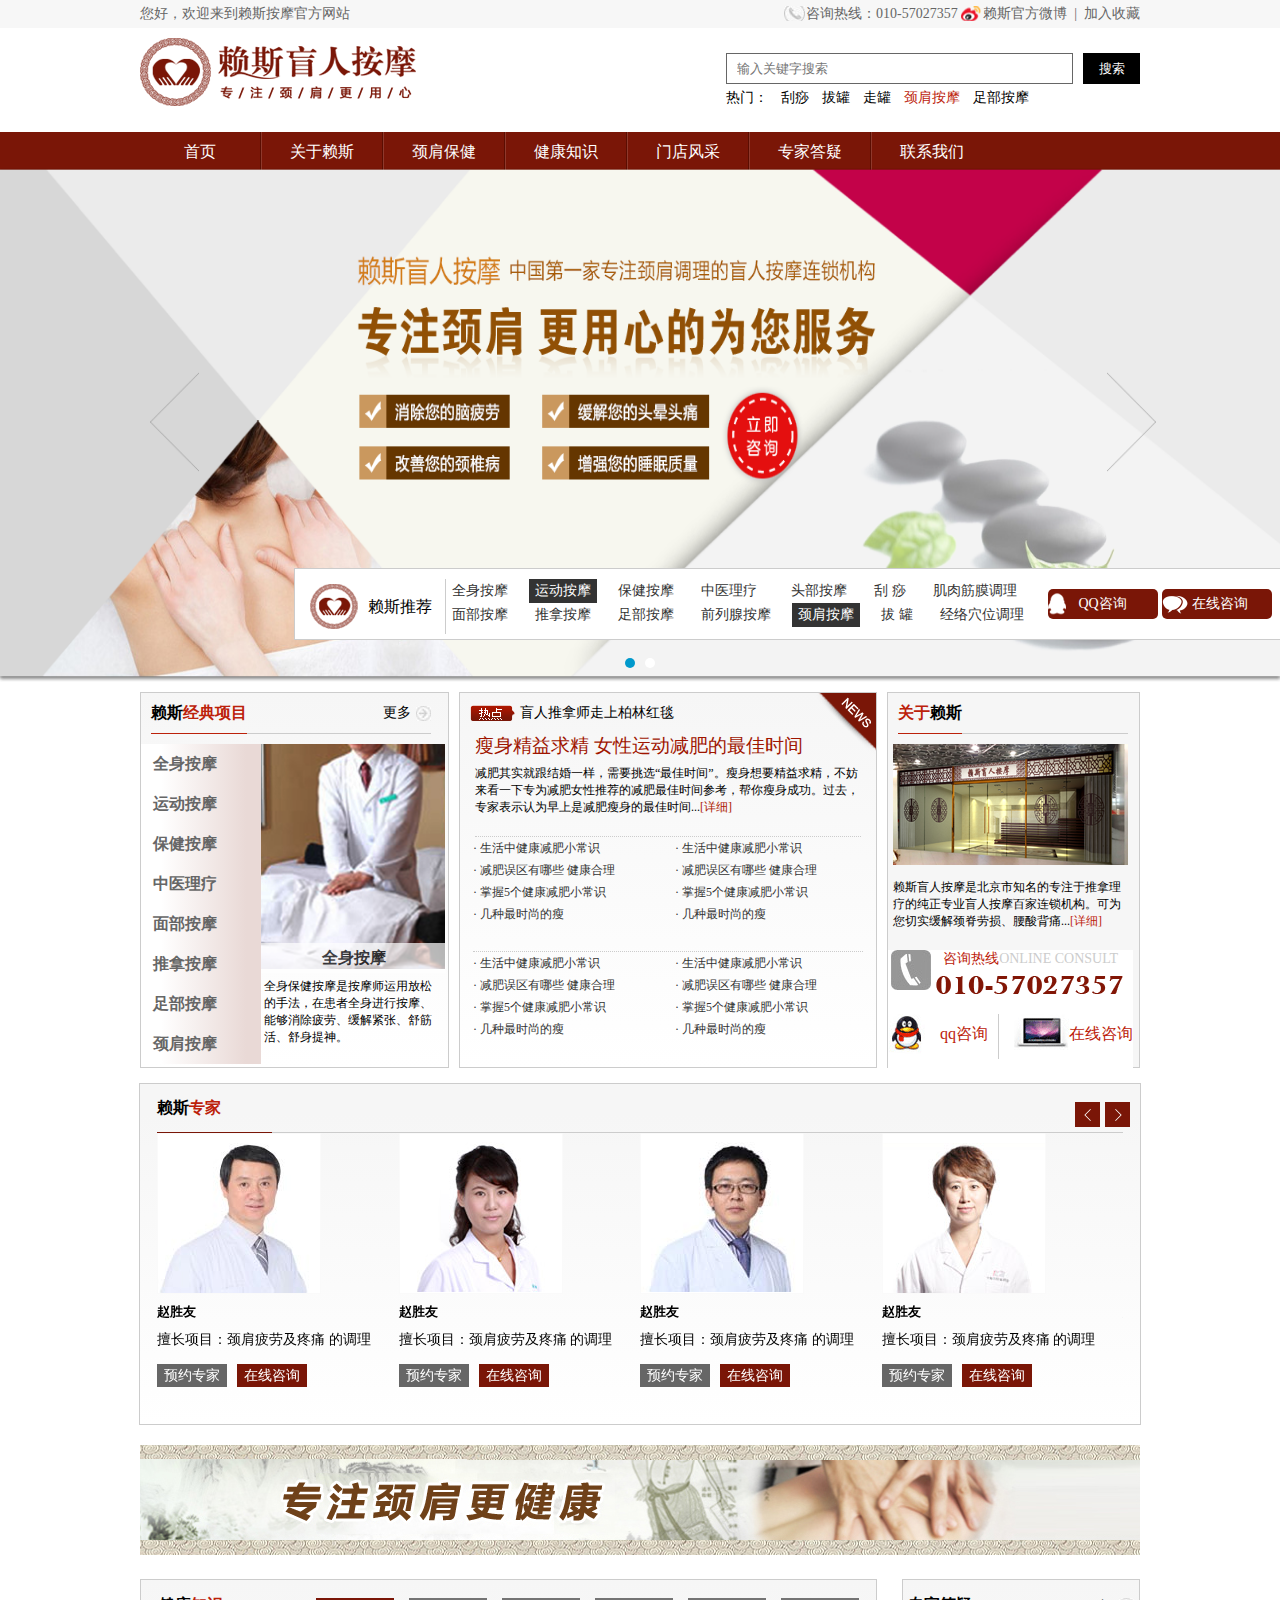
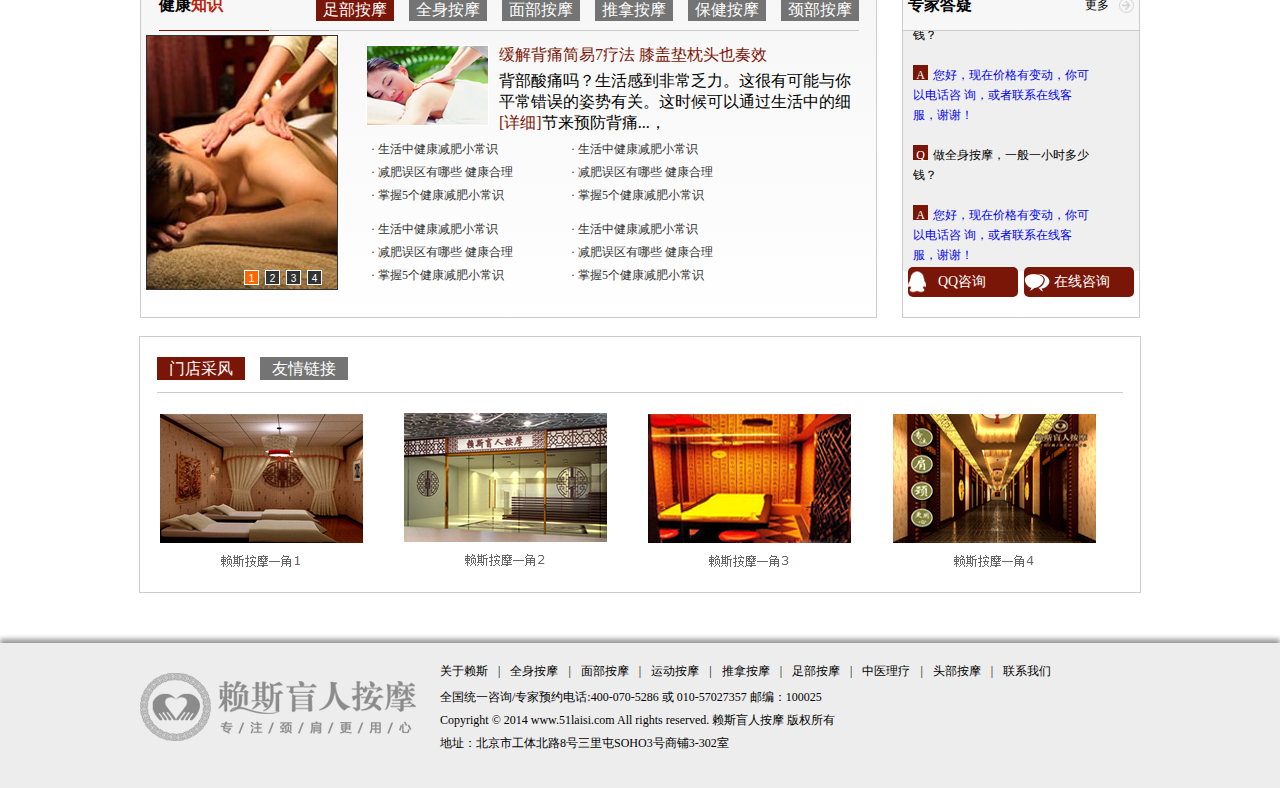
<file: index.html>
<!DOCTYPE html>
<html>
	<head>
		<meta charset="UTF-8">
		<title>首页</title>
	</head>
	<link rel="stylesheet" type="text/css" href="css/style.css"/>
	<link rel="stylesheet" type="text/css" href="css/index.css"/>
	<link rel="stylesheet" href="css/swiper.min.css">
	<body >
		<div class="top">
			<div class="topinner inner clearfix">
				<div class="welcome">
					<p>您好，欢迎来到赖斯按摩官方网站</p>
				</div>
				<div class="information">
					<span class="information_1">咨询热线：010-57027357</span>
					<span class="information_2">赖斯官方微博 &nbsp;|&nbsp;</span>
					<span class="information_3">加入收藏</span>
				</div>
			</div>
		</div>
		<div class="header inner clearfix">
			<img src="images/logo-index.png" />
			<div class="input clearfix" >
				<input type="text" placeholder="输入关键字搜索" />
				<button>搜索</button>
				<ul>
					<li><a href="#">热门：</a></li>
					<li><a href="#">刮痧</a></li>
					<li><a href="#">拔罐</a></li>
					<li><a href="#">走罐</a></li>
					<li><a href="#" class="ac">颈肩按摩</a></li>
					<li><a href="#">足部按摩</a></li>
				</ul>
			</div> 
		</div>
		<div class="nav ">
			<ul class="nav_inner inner">
				<li class="shouye"><a href="#">首页</a></li>
				<li><a href="abut.html">关于赖斯</a></li>
				<li><a href="#">颈肩保健</a></li>
				<li><a href="knowledge.html">健康知识</a></li>
				<li><a href="storestyle.html">门店风采</a></li>
				<li><a href="#">专家答疑</a></li>
				<li class="lxwm"><a href="contact.html">联系我们</a></li>
			</ul>
		</div>
		<div class="banner">
			<div class="pic">
				<ul>
			        <li><img src="images/banner0.png"></li>
			        <li><img src="images/banner1.png"></li>

			    </ul>
			</div>
			<div class="recommend clearfix">
				<div class="r_left ">
					<img src="images/logo_xiao.png" />
					<span>赖斯推荐</span>
				</div>
				<div class="r_center">
					<ul>
						<li><a href="#">全身按摩</a></li>
						<li><a href="#" class="bg">运动按摩</a></li>
						<li><a href="#">保健按摩</a></li>
						<li><a href="#">中医理疗&nbsp;&nbsp;</a></li>
						<li><a href="#">头部按摩</a></li>
						<li><a href="#">刮        痧</a></li>
						<li><a href="#">肌肉筋膜调理</a></li>
						<li><a href="#">面部按摩</a></li>
						<li><a href="#">推拿按摩</a></li>
						<li><a href="#">足部按摩</a></li>
						<li><a href="#">前列腺按摩</a></li>
						<li><a href="#" class="bg">颈肩按摩</a></li>
						<li><a href="#">拔        罐</a></li>
						<li><a href="#">经络穴位调理</a></li>
					</ul>
				</div>
				<div class="r_right">
					<span class="qq">QQ咨询</span>
					<span class="weixin">在线咨询</span>
				</div>
			</div>
		</div>
		<div class="page1 inner clearfix">
			<div class="project">
				<div class="project_titel clearfix">
					<p>赖斯<span class="ac">经典项目</span></p>
					<span class="mor">更多</span>
				</div>
				<div class="demo1">
					<ul class="project_nav tab_menu">
						<li>全身按摩<span>></span></li>
						<li>运动按摩<span>></span></li>
						<li>保健按摩<span>></span></li>
						<li>中医理疗<span>></span></li>
						<li>面部按摩<span>></span></li>
						<li>推拿按摩<span>></span></li>
						<li>足部按摩<span>></span></li>
						<li>颈肩按摩<span>></span></li>
					</ul>
					<div class="tab_box">
						<div class="jieshao">
							<img src="images/pic_0.png" />
							<span>全身按摩</span>
							<p >全身保健按摩是按摩师运用放松的手法，在患者全身进行按摩、能够消除疲劳、缓解紧张、舒筋活、舒身提神。</p>
						</div>
						<div class="jieshao hide">
							<img src="images/pic_0.png" />
							<span>运动按摩</span>
							<p >全身保健按摩是按摩师运用放松的手法，在患者全身进行按摩、能够消除疲劳、缓解紧张、舒筋活、舒身提神。</p>
						</div>
						<div class="jieshao hide">
							<img src="images/001.jpg" />
							<span>保健按摩</span>
							<p >全身保健按摩是按摩师运用放松的手法，在患者全身进行按摩、能够消除疲劳、缓解紧张、舒筋活、舒身提神。</p>
						</div>
						<div class="jieshao hide">
							<img src="images/002.jpg" />
							<span>中医理疗</span>
							<p >全身保健按摩是按摩师运用放松的手法，在患者全身进行按摩、能够消除疲劳、缓解紧张、舒筋活、舒身提神。</p>
						</div>
						<div class="jieshao hide">
							<img src="images/pic_0.png" />
							<span>面部按摩</span>
							<p >全身保健按摩是按摩师运用放松的手法，在患者全身进行按摩、能够消除疲劳、缓解紧张、舒筋活、舒身提神。</p>
						</div>
						<div class="jieshao hide">
							<img src="images/pic_0.png" />
							<span>推拿按摩</span>
							<p >全身保健按摩是按摩师运用放松的手法，在患者全身进行按摩、能够消除疲劳、缓解紧张、舒筋活、舒身提神。</p>
						</div>
						<div class="jieshao hide">
							<img src="images/pic_0.png" />
							<span>足部按摩</span>
							<p >全身保健按摩是按摩师运用放松的手法，在患者全身进行按摩、能够消除疲劳、缓解紧张、舒筋活、舒身提神。</p>
						</div>
						<div class="jieshao hide">
							<img src="images/pic_0.png" />
							<span>颈肩按摩</span>
							<p >全身保健按摩是按摩师运用放松的手法，在患者全身进行按摩、能够消除疲劳、缓解紧张、舒筋活、舒身提神。</p>
						</div>
					</div>
					
				</div>
				
			</div>
			<div class="hot clearfix">
				<span class="hot_title">盲人推拿师走上柏林红毯</span>
				<div class="hot_news"><img src="images/news.png"></div>
				<h3>瘦身精益求精 女性运动减肥的最佳时间</h3>
				<p>减肥其实就跟结婚一样，需要挑选“最佳时间”。瘦身想要精益求精，不妨来看一下专为减肥女性推荐的减肥最佳时间参考，帮你瘦身成功。过去，专家表示认为早上是减肥瘦身的最佳时间...<span>[详细]</span></p>
				<div class="xiaozhishi x1">
					<ul class="xul">
						<li><a href="#">· 生活中健康减肥小常识 </a></li>
						<li><a href="#">· 减肥误区有哪些 健康合理</a></li>
						<li><a href="#">· 掌握5个健康减肥小常识</a></li>
						<li><a href="#">· 几种最时尚的瘦</a></li>
					</ul>
					<ul>
						<li><a href="#">· 生活中健康减肥小常识 </a></li>
						<li><a href="#">· 减肥误区有哪些 健康合理</a></li>
						<li><a href="#">· 掌握5个健康减肥小常识</a></li>
						<li><a href="#">· 几种最时尚的瘦</a></li>	
					</ul>
				</div>
				<div class="xiaozhishi ">
					<ul class="xul">
						<li><a href="#">· 生活中健康减肥小常识 </a></li>
						<li><a href="#">· 减肥误区有哪些 健康合理</a></li>
						<li><a href="#">· 掌握5个健康减肥小常识</a></li>
						<li><a href="#">· 几种最时尚的瘦</a></li>
					</ul>
					<ul>
						<li><a href="#">· 生活中健康减肥小常识 </a></li>
						<li><a href="#">· 减肥误区有哪些 健康合理</a></li>
						<li><a href="#">· 掌握5个健康减肥小常识</a></li>
						<li><a href="#">· 几种最时尚的瘦</a></li>	
					</ul>
				</div>
			</div>
			<div class="about">
				<p class="about_title"><span class="ac">关于</span><span>赖斯</span></p>
				<img src="images/pic_1.png"/ class="n1">
				<p class="about_txt">赖斯盲人按摩是北京市知名的专注于推拿理疗的纯正专业盲人按摩百家连锁机构。可为您切实缓解颈脊劳损、腰酸背痛...<span class="ac">[详细]</span></p>
				<div class="about_bot">
					<div class="shang">
						<img src="images/tel_big.png" />
						<p><span class="ac">咨询热线</span>ONLINE CONSULT</p>
						<img src="images/numbe.png" class="number">
					</div>
					<div class="xia">
						<div class="qq">
							<img src="images/qq_big.png" />
							<span class="ac">qq咨询</span>
						</div>
						<div class="zaixian">
							<img src="images/zaixian.png" />
							<span class="ac">在线咨询</span>
						</div>
					</div>
				</div>
			</div>
		</div>
		<div class="expert inner">
			<div class="expert_title">
				<h4>赖斯<span class="ac">专家</span></h4>
			</div>
			<div class="swiper-button-prev swiper-button-white"></div>
			<div class="swiper-button-next swiper-button-white"></div>
			<div class="marquee4 swiper-container">
				<ul class="experts swiper-wrapper">
					<li class="swiper-slide">
						<img src="images/zhaoshengyou.png" />
						<h5>赵胜友</h5>
						<p>擅长项目：颈肩疲劳及疼痛 的调理</p>
						<span class="make">预约专家</span>
						<span>在线咨询</span>					
					</li>
					<li class="swiper-slide">					
						<img src="images/gaowei.png" />
						<h5>赵胜友</h5>
						<p>擅长项目：颈肩疲劳及疼痛 的调理</p>
						<span class="make">预约专家</span>
						<span>在线咨询</span>					
					</li>
					<li class="swiper-slide">					
						<img src="images/liuxiaoji.png" />
						<h5>赵胜友</h5>
						<p>擅长项目：颈肩疲劳及疼痛 的调理</p>
						<span class="make">预约专家</span>
						<span>在线咨询</span>					
					</li>
					<li class="swiper-slide">					
						<img src="images/hanbaihong.png" />
						<h5>赵胜友</h5>
						<p>擅长项目：颈肩疲劳及疼痛 的调理</p>
						<span class="make">预约专家</span>
						<span>在线咨询</span>					
					</li>
					<li class="swiper-slide">					
						<img src="images/zhaoshengyou.png" />
						<h5>赵胜友</h5>
						<p>擅长项目：颈肩疲劳及疼痛 的调理</p>
						<span class="make">预约专家</span>
						<span>在线咨询</span>					
					</li>
					<li class="swiper-slide">
						<img src="images/zhaoshengyou.png" />
						<h5>赵胜友</h5>
						<p>擅长项目：颈肩疲劳及疼痛 的调理</p>
						<span class="make">预约专家</span>
						<span>在线咨询</span>					
					</li>
					<li class="swiper-slide">					
						<img src="images/gaowei.png" />
						<h5>赵胜友</h5>
						<p>擅长项目：颈肩疲劳及疼痛 的调理</p>
						<span class="make">预约专家</span>
						<span>在线咨询</span>					
					</li>
					<li class="swiper-slide">					
						<img src="images/liuxiaoji.png" />
						<h5>赵胜友</h5>
						<p>擅长项目：颈肩疲劳及疼痛 的调理</p>
						<span class="make">预约专家</span>
						<span>在线咨询</span>					
					</li>
					<li class="swiper-slide">					
						<img src="images/hanbaihong.png" />
						<h5>赵胜友</h5>
						<p>擅长项目：颈肩疲劳及疼痛 的调理</p>
						<span class="make">预约专家</span>
						<span>在线咨询</span>					
					</li>
					<li class="swiper-slide">					
						<img src="images/zhaoshengyou.png" />
						<h5>赵胜友</h5>
						<p>擅长项目：颈肩疲劳及疼痛 的调理</p>
						<span class="make">预约专家</span>
						<span>在线咨询</span>					
					</li>
				</ul>
				
				
			</div>
						
		</div>
		<div class="page2 inner">
			<img src="images/jiaceng.png" />
		</div>
		<div class="healthy inner clearfix">
			<div class="healthy_left">
				<div class="healthy_lt">
					<div class="title">
						<h4>健康<span class="ac">知识</span></h4>
					</div>
				</div>
				<div class="healthy_lb">
					<div class="lunbo" id="marquee3">
						<ul>
							<li><img src="images/001.jpg" ></li>
							<li><img src="images/001.jpg" ></li>
							<li><img src="images/001.jpg" ></li>
							<li><img src="images/001.jpg" ></li>
						</ul>	
					</div>
					<div id="mar3Nav"></div>
					<div class="details">
						<div class="datals_t">
							<ul>
								<li class="nn">足部按摩</li>
								<li>全身按摩</li>
								<li>面部按摩</li>
								<li>推拿按摩</li>
								<li>保健按摩</li>
								<li>颈部按摩</li>
							</ul>
							<div class="neirong clearfix">
								<img src="images/pic_2.png" class="img"/>
								
								<span>缓解背痛简易7疗法 膝盖垫枕头也奏效</span><br />
								<p>背部酸痛吗？生活感到非常乏力。这很有可能与你平常错误的姿势有关。这时候可以通过生活中的细节来预防背痛...，<span>[详细]</span></p>	
							</div>
						</div>
						<div class="zhishi ">
							<ul class="mm">
								<li>· 生活中健康减肥小常识</li>
								<li>· 减肥误区有哪些 健康合理</li>
								<li>· 掌握5个健康减肥小常识</li>
							</ul>
						</div>
						<div class="zhishi a">
							<ul class="mm">
								<li>· 生活中健康减肥小常识</li>
								<li>· 减肥误区有哪些 健康合理</li>
								<li>· 掌握5个健康减肥小常识</li>
							</ul>
						</div>
						<div class="zhishi b">
							<ul class="mm">
								<li>· 生活中健康减肥小常识</li>
								<li>· 减肥误区有哪些 健康合理</li>
								<li>· 掌握5个健康减肥小常识</li>
							</ul>
						</div>
						<div class="zhishi c">
							<ul class="mm">
								<li>· 生活中健康减肥小常识</li>
								<li>· 减肥误区有哪些 健康合理</li>
								<li>· 掌握5个健康减肥小常识</li>
							</ul>
						</div>
					</div>
				</div>
			</div>
			<div class="healthy_right">
				<div class="titel">
					<p>专家答疑</p>
					<span>更多</span>
				</div>
				
				<div id="marquee6">
			  		<ul>
						<li><a href="#"><span class="q">Q</span></a>做全身按摩，一般一小时多少钱？</li>
						<li><a href="#"><span class="aa">A</span>您好，现在价格有变动，你可以电话咨 询，或者联系在线客服，谢谢！</a></li>
						<li><a href="#"><span class="q">Q</span></a>做全身按摩，一般一小时多少钱？</a></li>
						<li><a href="#"><span class="aa">A</span>您好，现在价格有变动，你可以电话咨 询，或者联系在线客服，谢谢！</a></li>
						<li><a href="#"><span class="q">Q</span></a>做全身按摩，一般一小时多少钱？</a></li>
						<li><a href="#"><span class="aa">A</span>您好，现在价格有变动，你可以电话咨 询，或者联系在线客服，谢谢！</a></li>
					</ul>
				</div>
				<div class="r_right">
					<span class="qq">QQ咨询</span>
					<span class="weixin">在线咨询</span>
				</div>
			</div>
		</div>
		<div class="mendian inner demo2">
			<ul class="mendian_nav tab_menu">
				<li class="jj">门店采风</li>
				<li>友情链接</li>
			</ul>
			<div class="tab_box">
				<ul class="jiao">
					<li><img src="images/jiaoluo01.png"></li>
					<li><img src="images/jiaoluo02.png"></li>
					<li><img src="images/jiaoluo03.png"></li>
					<li><img src="images/jiaoluo04.png"></li>
				</ul>
				<ul class="ship hide">
					<li>赖斯按摩</li>
					<li>韩式整形</li>
					<li>埋线减肥效果</li>
					<li>男士祛皱</li>
					<li>三九养生网</li>
					<li>赖斯按摩</li>
					<li>赖斯按摩</li>
					<li>赖斯按摩</li>
					<li>赖斯按摩</li>
					<li>赖斯按摩</li>
					<li>赖斯按摩</li>
				</ul>
			</div>
			
		</div>
		<footer >
			<div class="f_inner inner clearfix">
				<div class="l"><img src="images/logo_hui.png"></div>
				<div class="r">
					<ul>
						<li>关于赖斯<span>|</span></li>
						<li>全身按摩<span>|</span></li>
						<li>面部按摩<span>|</span></li>
						<li>运动按摩<span>|</span></li>
						<li>推拿按摩<span>|</span></li>
						<li>足部按摩<span>|</span></li>
						<li>中医理疗<span>|</span></li>
						<li>头部按摩<span>|</span></li>
						<li>联系我们</li>
					</ul>
					<p>全国统一咨询/专家预约电话:400-070-5286 或 010-57027357 邮编：100025</p>
					<p>Copyright © 2014 www.51laisi.com All rights reserved. 赖斯盲人按摩 版权所有</p>
					<p>地址：北京市工体北路8号三里屯SOHO3号商铺3-302室</p>
				</div>
			</div>
			
		</footer>
	</body>
	<script src="js/jquery-1.11.3.min.js"></script>
	<script src="js/jquery.terseBanner.min.js"></script>
	<script src="js/swiper.min.js"></script>
	<script src="js/jquery.tabs.js"></script>
	<script src="js/kxbdSuperMarquee.js"></script>
	<script>
		$('.pic').terseBanner({
			duration:800,
			adaptive:true,
			animation:"fade",
			auto:1000,
			arrow:true	
		}	
		);
		
		(function(){
			  $(".prev").children()[0].src="images/left_btn.png"; 
			  $(".next").children()[0].src="images/right_btn.png"; 
			  
		})();
		
		(function(){
			$('.btn').on('click',function(){$('.experts').animate({"left":-600},500);}) //左边三角形点击
			$('.btn2').on('click',function(){$('.experts').animate({"left":0},500);})  //右边按钮点击
			
		})();
		
		  var mySwiper = new Swiper ('.swiper-container', {
			    loop: true,			    						 
			    nextButton: '.swiper-button-next',
			    prevButton: '.swiper-button-prev',
			    slidesPerView : 4,
				spaceBetween : 0,
			});
		
		(function(){
			$('.demo1').Tabs();
			$('.demo2').Tabs();
			console.log(111)
		})();
		
		(function(){
			$('#marquee3').kxbdSuperMarquee({
				distance:400,
				time:4,
				navId:'#mar3Nav',
				direction:'left'
			});
		})();
		
		(function(){
			$('#marquee6').kxbdSuperMarquee({
				isMarquee:true,
				isEqual:false,
				scrollDelay:20,
				controlBtn:{up:'#goUM',down:'#goDM'},
				direction:'up'
			});
		})();
  </script>
	</script>
</html>
</file>
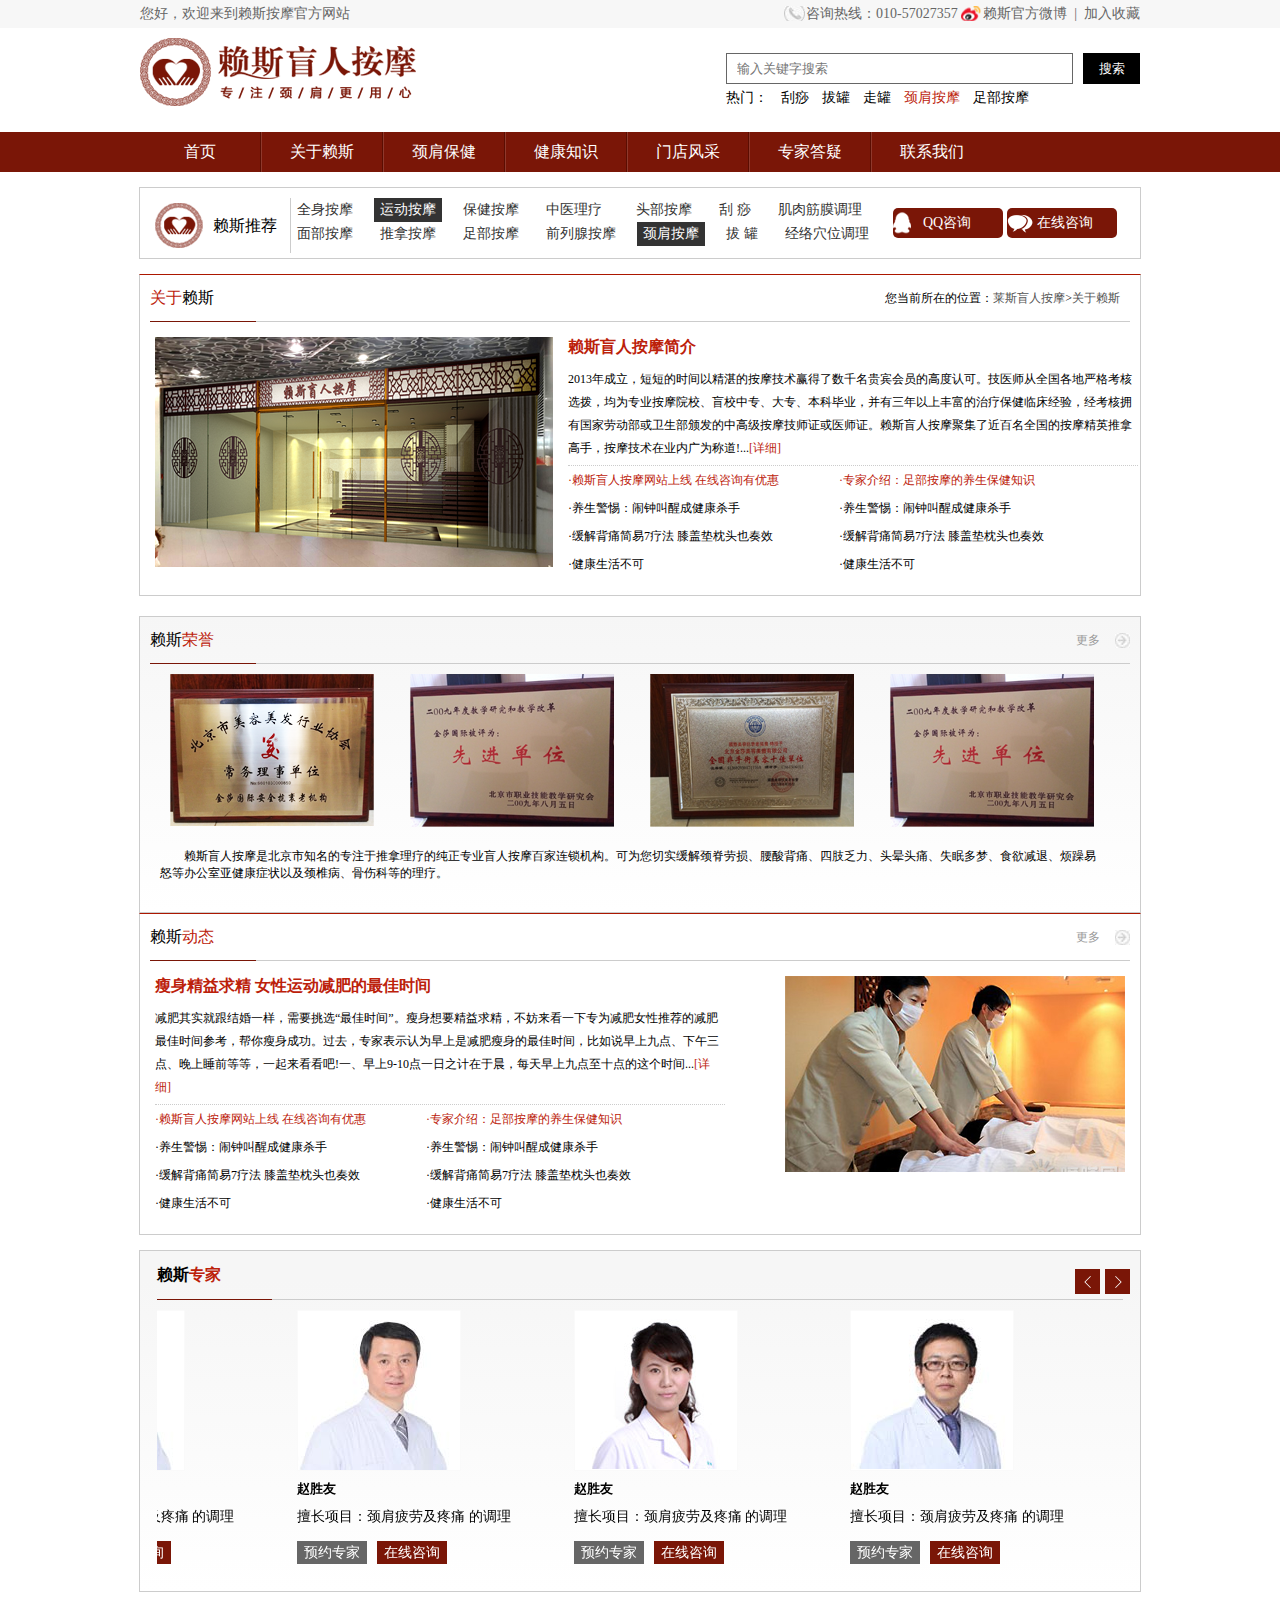
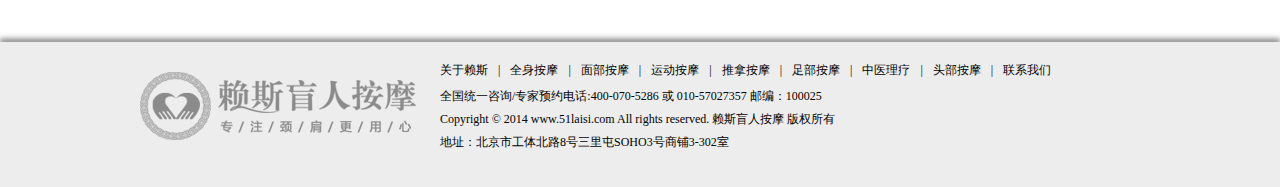
<file: abut.html>
<!DOCTYPE html>
<html>

<head>
    <meta charset="UTF-8">
    <title>关于赖斯</title>
</head>
<link rel="stylesheet" type="text/css" href="css/style.css" />
<link rel="stylesheet" type="text/css" href="css/about.css" />
<link rel="stylesheet" href="css/swiper.min.css">

<body>
    <div class="top">
        <div class="topinner inner clearfix">
            <div class="welcome">
                <p>您好，欢迎来到赖斯按摩官方网站</p>
            </div>
            <div class="information">
                <span class="information_1">咨询热线：010-57027357</span>
                <span class="information_2">赖斯官方微博 &nbsp;|&nbsp;</span>
                <span class="information_3">加入收藏</span>
            </div>
        </div>
    </div>
    <div class="header inner clearfix">
        <img src="images/logo-index.png" />
        <div class="input clearfix">
            <input type="text" placeholder="输入关键字搜索" />
            <button>搜索</button>
            <ul>
                <li><a href="#">热门：</a></li>
                <li><a href="#">刮痧</a></li>
                <li><a href="#">拔罐</a></li>
                <li><a href="#">走罐</a></li>
                <li><a href="#" class="ac">颈肩按摩</a></li>
                <li><a href="#">足部按摩</a></li>
            </ul>
        </div>
    </div>
    <div class="nav ">
        <ul class="nav_inner inner">
            <li class="shouye"><a href="index.html">首页</a></li>
            <li><a href="abut.html">关于赖斯</a></li>
            <li><a href="#">颈肩保健</a></li>
            <li><a href="knowledge.html">健康知识</a></li>
            <li><a href="storestyle.html">门店风采</a></li>
            <li><a href="#">专家答疑</a></li>
            <li class="lxwm"><a href="contact.html">联系我们</a></li>
        </ul>
    </div>

    <header>
        <div class="recommend clearfix inner">
            <div class="r_left ">
                <img src="images/logo_xiao.png" />
                <span>赖斯推荐</span>
            </div>
            <div class="r_center">
                <ul>
                    <li><a href="#">全身按摩</a></li>
                    <li><a href="#" class="bg">运动按摩</a></li>
                    <li><a href="#">保健按摩</a></li>
                    <li><a href="#">中医理疗&nbsp;&nbsp;</a></li>
                    <li><a href="#">头部按摩</a></li>
                    <li><a href="#">刮        痧</a></li>
                    <li><a href="#">肌肉筋膜调理</a></li>
                    <li><a href="#">面部按摩</a></li>
                    <li><a href="#">推拿按摩</a></li>
                    <li><a href="#">足部按摩</a></li>
                    <li><a href="#">前列腺按摩</a></li>
                    <li><a href="#" class="bg">颈肩按摩</a></li>
                    <li><a href="#">拔        罐</a></li>
                    <li><a href="#">经络穴位调理</a></li>
                </ul>
            </div>
            <div class="r_right">
                <span class="qq">QQ咨询</span>
                <span class="weixin">在线咨询</span>
            </div>
        </div>
    </header>

    <div class="jianjie inner">
        <div class="titel">
            <p><span class="ac">关于</span>赖斯</p>
            <span class="pst">您当前所在的位置：<a href="#">莱斯盲人按摩</a>><a href="#">关于赖斯</a></span>
        </div>
        <img src="images/abaot.1.png" />
        <div class="txt">
            <div class="txt_top">
                <h4 class="ac">赖斯盲人按摩简介</h4>
                <p>2013年成立，短短的时间以精湛的按摩技术赢得了数千名贵宾会员的高度认可。技医师从全国各地严格考核选拨，均为专业按摩院校、盲校中专、大专、本科毕业，并有三年以上丰富的治疗保健临床经验，经考核拥有国家劳动部或卫生部颁发的中高级按摩技师证或医师证。赖斯盲人按摩聚集了近百名全国的按摩精英推拿高手，按摩技术在业内广为称道!...<span class="ac">[详细]</span></p>
            </div>
            <div class="txt_bot">
                <ul class="pd">
                    <li class="ac">·赖斯盲人按摩网站上线 在线咨询有优惠 </li>
                    <li>·养生警惕：闹钟叫醒成健康杀手 </li>
                    <li>·缓解背痛简易7疗法 膝盖垫枕头也奏效 </li>
                    <li>·健康生活不可</li>
                </ul>
                <ul>
                    <li class="ac">·专家介绍：足部按摩的养生保健知识 </li>
                    <li>·养生警惕：闹钟叫醒成健康杀手 </li>
                    <li>·缓解背痛简易7疗法 膝盖垫枕头也奏效 </li>
                    <li>·健康生活不可</li>
                </ul>
            </div>
        </div>
    </div>
    <div class="honor inner">
        <div class="titel">
            <p>赖斯<span class="ac">荣誉</span></p>
            <span class="more">更多</span>
        </div>
        <!--荣誉-->
        <div class="swiper-container2">
            <div class="swiper-wrapper">
                <div class="swiper-slide"><img src="images/jiangzhuang01.png" /></div>
                <div class="swiper-slide"><img src="images/jiangzhuang02.png" /></div>
                <div class="swiper-slide"><img src="images/jiangzhuang03.png" /></div>
                <div class="swiper-slide"><img src="images/jiangzhuang04.png" /></div>
                <div class="swiper-slide"><img src="images/jiangzhuang03.png" /></div>
                <div class="swiper-slide"><img src="images/jiangzhuang04.png" /></div>
            </div>

            <div class="swiper-button-prev2"></div>
            <div class="swiper-button-next2"></div>
        </div>
        <p class="txt">赖斯盲人按摩是北京市知名的专注于推拿理疗的纯正专业盲人按摩百家连锁机构。可为您切实缓解颈脊劳损、腰酸背痛、四肢乏力、头晕头痛、失眠多梦、食欲减退、烦躁易怒等办公室亚健康症状以及颈椎病、骨伤科等的理疗。</p>
    </div>
    <div class="jianjie inner dongtai">
        <div class="titel">
            <p>赖斯<span class="ac">动态</span></p>
            <span class="more">更多</span>
        </div>
        <img src="images/anmo.png" />
        <div class="txt">
            <div class="txt_top">
                <h4 class="ac">瘦身精益求精 女性运动减肥的最佳时间</h4>
                <p>减肥其实就跟结婚一样，需要挑选“最佳时间”。瘦身想要精益求精，不妨来看一下专为减肥女性推荐的减肥最佳时间参考，帮你瘦身成功。过去，专家表示认为早上是减肥瘦身的最佳时间，比如说早上九点、下午三点、晚上睡前等等，一起来看看吧!一、早上9-10点一日之计在于晨，每天早上九点至十点的这个时间...<span class="ac">[详细]</span></p>
            </div>
            <div class="txt_bot">
                <ul class="pd">
                    <li class="ac">·赖斯盲人按摩网站上线 在线咨询有优惠 </li>
                    <li>·养生警惕：闹钟叫醒成健康杀手 </li>
                    <li>·缓解背痛简易7疗法 膝盖垫枕头也奏效 </li>
                    <li>·健康生活不可</li>
                </ul>
                <ul>
                    <li class="ac">·专家介绍：足部按摩的养生保健知识 </li>
                    <li>·养生警惕：闹钟叫醒成健康杀手 </li>
                    <li>·缓解背痛简易7疗法 膝盖垫枕头也奏效 </li>
                    <li>·健康生活不可</li>
                </ul>
            </div>
        </div>
    </div>
    <div class="expert inner">
        <div class="expert_title">
            <h4>赖斯<span class="ac">专家</span></h4>
        </div>
        <div class="swiper-button-prev swiper-button-white"></div>
        <div class="swiper-button-next swiper-button-white"></div>
        <div class="marquee4 swiper-container">
            <ul class="experts swiper-wrapper">
                <li class="swiper-slide">
                    <img src="images/zhaoshengyou.png" />
                    <h5>赵胜友</h5>
                    <p>擅长项目：颈肩疲劳及疼痛 的调理</p>
                    <span class="make">预约专家</span>
                    <span>在线咨询</span>
                </li>
                <li class="swiper-slide">
                    <img src="images/gaowei.png" />
                    <h5>赵胜友</h5>
                    <p>擅长项目：颈肩疲劳及疼痛 的调理</p>
                    <span class="make">预约专家</span>
                    <span>在线咨询</span>
                </li>
                <li class="swiper-slide">
                    <img src="images/liuxiaoji.png" />
                    <h5>赵胜友</h5>
                    <p>擅长项目：颈肩疲劳及疼痛 的调理</p>
                    <span class="make">预约专家</span>
                    <span>在线咨询</span>
                </li>
                <li class="swiper-slide">
                    <img src="images/hanbaihong.png" />
                    <h5>赵胜友</h5>
                    <p>擅长项目：颈肩疲劳及疼痛 的调理</p>
                    <span class="make">预约专家</span>
                    <span>在线咨询</span>
                </li>
                <li class="swiper-slide">
                    <img src="images/zhaoshengyou.png" />
                    <h5>赵胜友</h5>
                    <p>擅长项目：颈肩疲劳及疼痛 的调理</p>
                    <span class="make">预约专家</span>
                    <span>在线咨询</span>
                </li>
                <li class="swiper-slide">
                    <img src="images/zhaoshengyou.png" />
                    <h5>赵胜友</h5>
                    <p>擅长项目：颈肩疲劳及疼痛 的调理</p>
                    <span class="make">预约专家</span>
                    <span>在线咨询</span>
                </li>
                <li class="swiper-slide">
                    <img src="images/gaowei.png" />
                    <h5>赵胜友</h5>
                    <p>擅长项目：颈肩疲劳及疼痛 的调理</p>
                    <span class="make">预约专家</span>
                    <span>在线咨询</span>
                </li>
                <li class="swiper-slide">
                    <img src="images/liuxiaoji.png" />
                    <h5>赵胜友</h5>
                    <p>擅长项目：颈肩疲劳及疼痛 的调理</p>
                    <span class="make">预约专家</span>
                    <span>在线咨询</span>
                </li>
                <li class="swiper-slide">
                    <img src="images/hanbaihong.png" />
                    <h5>赵胜友</h5>
                    <p>擅长项目：颈肩疲劳及疼痛 的调理</p>
                    <span class="make">预约专家</span>
                    <span>在线咨询</span>
                </li>
                <li class="swiper-slide">
                    <img src="images/zhaoshengyou.png" />
                    <h5>赵胜友</h5>
                    <p>擅长项目：颈肩疲劳及疼痛 的调理</p>
                    <span class="make">预约专家</span>
                    <span>在线咨询</span>
                </li>
            </ul>
        </div>
    </div>

    <footer>
        <div class="f_inner inner clearfix">
            <div class="l"><img src="images/logo_hui.png"></div>
            <div class="r">
                <ul>
                    <li>关于赖斯<span>|</span></li>
                    <li>全身按摩<span>|</span></li>
                    <li>面部按摩<span>|</span></li>
                    <li>运动按摩<span>|</span></li>
                    <li>推拿按摩<span>|</span></li>
                    <li>足部按摩<span>|</span></li>
                    <li>中医理疗<span>|</span></li>
                    <li>头部按摩<span>|</span></li>
                    <li>联系我们</li>
                </ul>
                <p>全国统一咨询/专家预约电话:400-070-5286 或 010-57027357 邮编：100025</p>
                <p>Copyright © 2014 www.51laisi.com All rights reserved. 赖斯盲人按摩 版权所有</p>
                <p>地址：北京市工体北路8号三里屯SOHO3号商铺3-302室</p>
            </div>
        </div>

    </footer>
</body>
<script src="js/jquery-1.11.3.min.js"></script>
<script src="js/swiper.min.js"></script>
<script>
    var mySwiper = new Swiper('.swiper-container', {
        loop: true,
        nextButton: '.swiper-button-next',
        prevButton: '.swiper-button-prev',
        slidesPerView: 4,
        spaceBetween: 0,
    });
    var mySwiper2 = new Swiper('.swiper-container2', {
        loop: true,
        nextButton: '.swiper-button-next',
        prevButton: '.swiper-button-prev',
        slidesPerView: 4,
        spaceBetween: 0,
    });

</script>

</html>
</file>
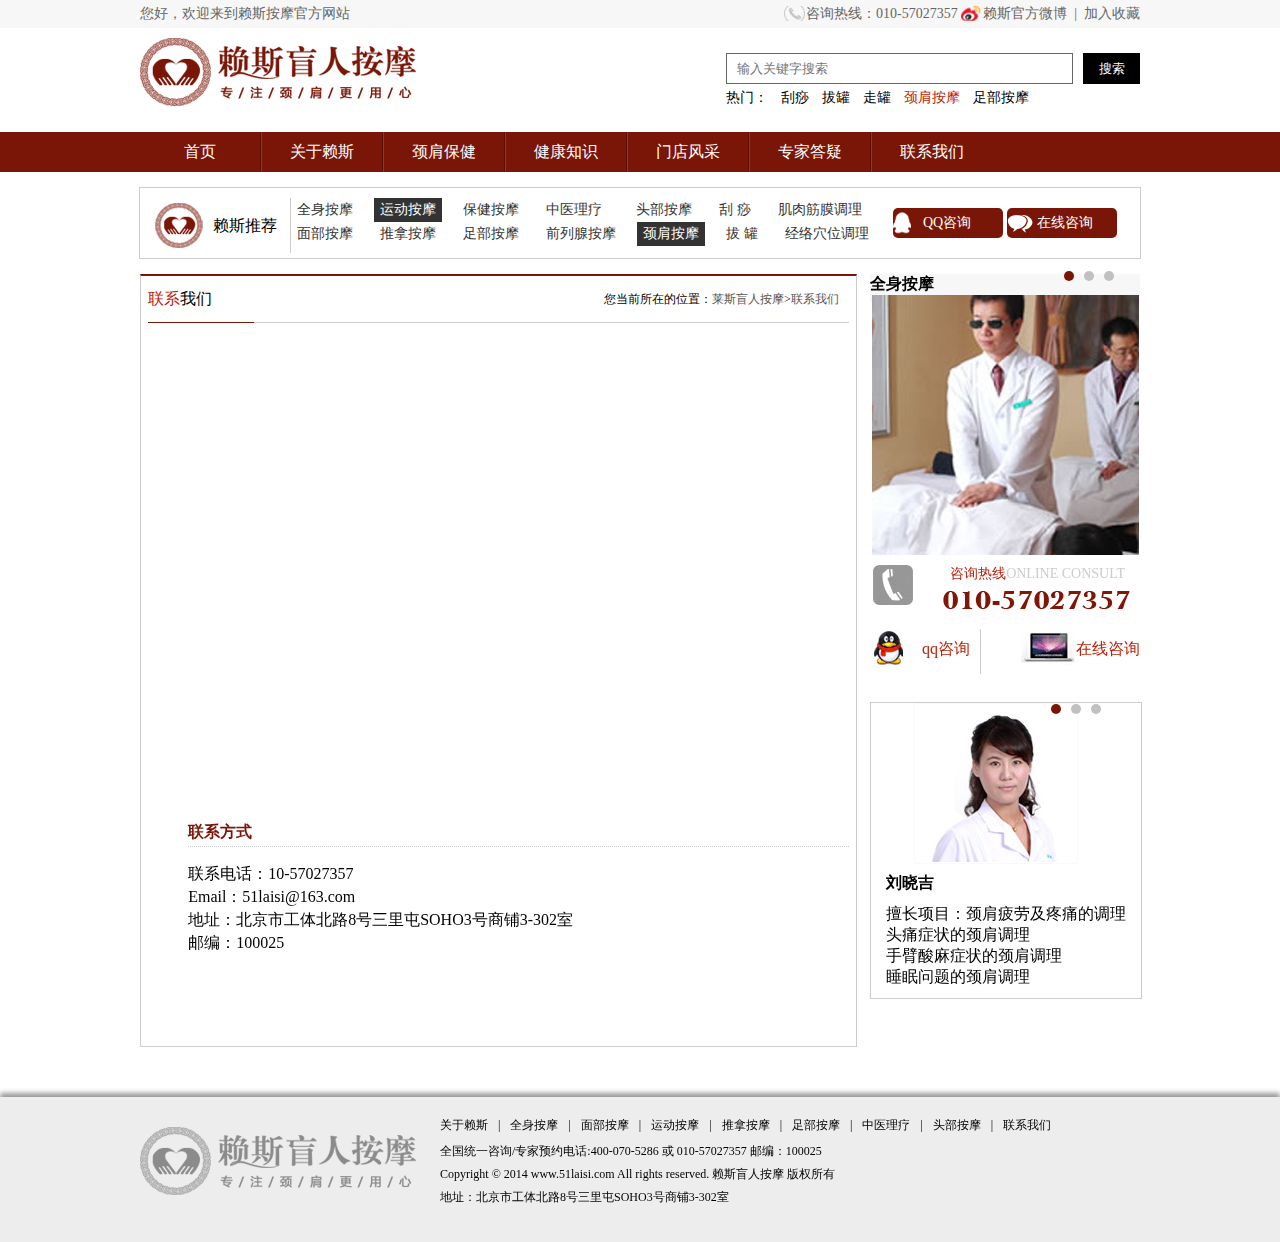
<file: contact.html>
<!DOCTYPE html>
<html>
	<head>
		<meta charset="UTF-8">
		<title>联系我们</title>
	</head>
	<link rel="stylesheet" type="text/css" href="css/style.css"/>
	<link rel="stylesheet" type="text/css" href="css/knowledge.css"/>
	<style>
		.contact{height:770px!important;}
		.contact iframe{padding-left: 50px;padding-top: 40px;}
		.fs{padding-top: 30px;padding-left: 40px;}
		.fs h3{color:#7A1607;font-size: 16px;border-bottom: 1px dotted #ccc;line-height: 28px;padding-bottom: ;height: 28px;}
		.fs ul{margin-top: 15px;}
		.fs li{line-height: 23px;}
		.bot{top: 400px;}
	</style>
	<body>
		<div class="top">
			<div class="topinner inner clearfix">
				<div class="welcome">
					<p>您好，欢迎来到赖斯按摩官方网站</p>
				</div>
				<div class="information">
					<span class="information_1">咨询热线：010-57027357</span>
					<span class="information_2">赖斯官方微博 &nbsp;|&nbsp;</span>
					<span class="information_3">加入收藏</span>
				</div>
			</div>
		</div>
		<div class="header inner clearfix"> 
			<img src="images/logo-index.png" />
			<div class="input clearfix" >
				<input type="text" placeholder="输入关键字搜索" />
				<button>搜索</button>
				<ul>
					<li><a href="#">热门：</a></li>
					<li><a href="#">刮痧</a></li>
					<li><a href="#">拔罐</a></li>
					<li><a href="#">走罐</a></li>
					<li><a href="#" class="ac">颈肩按摩</a></li>
					<li><a href="#">足部按摩</a></li>
				</ul>
			</div> 
		</div>
		<div class="nav ">
			<ul class="nav_inner inner">
				<li class="shouye"><a href="index.html">首页</a></li>
				<li><a href="abut.html">关于赖斯</a></li>
				<li><a href="#">颈肩保健</a></li>
				<li><a href="knowledge.html">健康知识</a></li>
				<li><a href="storestyle.html">门店风采</a></li>
				<li><a href="#">专家答疑</a></li>
				<li class="lxwm"><a href="contact.html">联系我们</a></li>
			</ul>
		</div>
		
		<header>
			<div class="recommend clearfix inner">
				<div class="r_left ">
					<img src="images/logo_xiao.png" />
					<span>赖斯推荐</span>
				</div>
				<div class="r_center">
					<ul>
						<li><a href="#">全身按摩</a></li>
						<li><a href="#" class="bg">运动按摩</a></li>
						<li><a href="#">保健按摩</a></li>
						<li><a href="#">中医理疗&nbsp;&nbsp;</a></li>
						<li><a href="#">头部按摩</a></li>
						<li><a href="#">刮        痧</a></li>
						<li><a href="#">肌肉筋膜调理</a></li>
						<li><a href="#">面部按摩</a></li>
						<li><a href="#">推拿按摩</a></li>
						<li><a href="#">足部按摩</a></li>
						<li><a href="#">前列腺按摩</a></li>
						<li><a href="#" class="bg">颈肩按摩</a></li>
						<li><a href="#">拔        罐</a></li>
						<li><a href="#">经络穴位调理</a></li>
					</ul>
				</div>
				<div class="r_right">
					<span class="qq">QQ咨询</span>
					<span class="weixin">在线咨询</span>
				</div>
			</div>
		</header>
		<div class="main inner clearfix">
			<div class="main_left contact">
				<div class="titel">
					<p><span class="ac">联系</span>我们</p>
					<span class="pst">您当前所在的位置：<a href="#">莱斯盲人按摩</a>><a href="#">联系我们</a></span>
					<iframe width="604" height="421" frameborder="0" scrolling="no" marginheight="0" marginwidth="0" src="http://j.map.baidu.com/uv26L"></iframe>
					<div class="fs">
						<h3>联系方式</h3>
						<ul>
							<li>联系电话：10-57027357</li>
							<li>Email：51laisi@163.com</li>
							<li>地址：北京市工体北路8号三里屯SOHO3号商铺3-302室</li>
							<li>邮编：100025</li>
						</ul>
					</div>
				</div>
				
				
				
				

			</div>
			<div class="main_right">
				<div class="top">
					<h4>全身按摩</h4>
					<!--轮播1-->
					<div class="lunbo1">
						<ul>
							<li><img src="images/beibu.png"></li>
							<li><img src="images/beibu.png"></li>
							<li><img src="images/beibu.png"></li>
						</ul>
					</div>
					<div class="about_bot">
						<div class="shang">
							<img src="images/tel_big.png" />
							<p><span class="ac">咨询热线</span>ONLINE CONSULT</p>
							<img src="images/numbe.png" class="number">
						</div>
						<div class="xia">
							<div class="qq">
								<img src="images/qq_big.png" />
								<span class="ac">qq咨询</span>
							</div>
							<div class="zaixian">
								<img src="images/zaixian.png" />
								<span class="ac">在线咨询</span>
							</div>
						</div>
					</div>
				</div>
				<div class="bot">
					<!--轮播2-->
					<div class="lunbo2">
						<ul>
							<li><img src="images/gaowei.png"></li>
							<li><img src="images/gaowei.png"></li>
							<li><img src="images/hanbaihong.png"></li>
						</ul>
					</div>
					<div class="txt">
						<h4>刘晓吉</h4>
						<p>擅长项目：颈肩疲劳及疼痛的调理<br />头痛症状的颈肩调理<br />手臂酸麻症状的颈肩调理<br />睡眠问题的颈肩调理</p>
					</div>
					
				</div>
				
			</div>			
		</div>
		<footer >
			<div class="f_inner inner clearfix">
				<div class="l"><img src="images/logo_hui.png"></div>
				<div class="r">
					<ul>
						<li>关于赖斯<span>|</span></li>
						<li>全身按摩<span>|</span></li>
						<li>面部按摩<span>|</span></li>
						<li>运动按摩<span>|</span></li>
						<li>推拿按摩<span>|</span></li>
						<li>足部按摩<span>|</span></li>
						<li>中医理疗<span>|</span></li>
						<li>头部按摩<span>|</span></li>
						<li>联系我们</li>
					</ul>
					<p>全国统一咨询/专家预约电话:400-070-5286 或 010-57027357 邮编：100025</p>
					<p>Copyright © 2014 www.51laisi.com All rights reserved. 赖斯盲人按摩 版权所有</p>
					<p>地址：北京市工体北路8号三里屯SOHO3号商铺3-302室</p>
				</div>
			</div>
			
		</footer>
	</body>
	<script src="js/jquery-1.11.3.min.js"></script>
	<script src="js/jquery.terseBanner.min.js"></script>
	<script>
			$(".lunbo1").terseBanner(
			{
				auto:1000
			}
		);
		
	$(".lunbo2").terseBanner(
		{
			auto:1000
		}
	);
	</script>
</html>
</file>
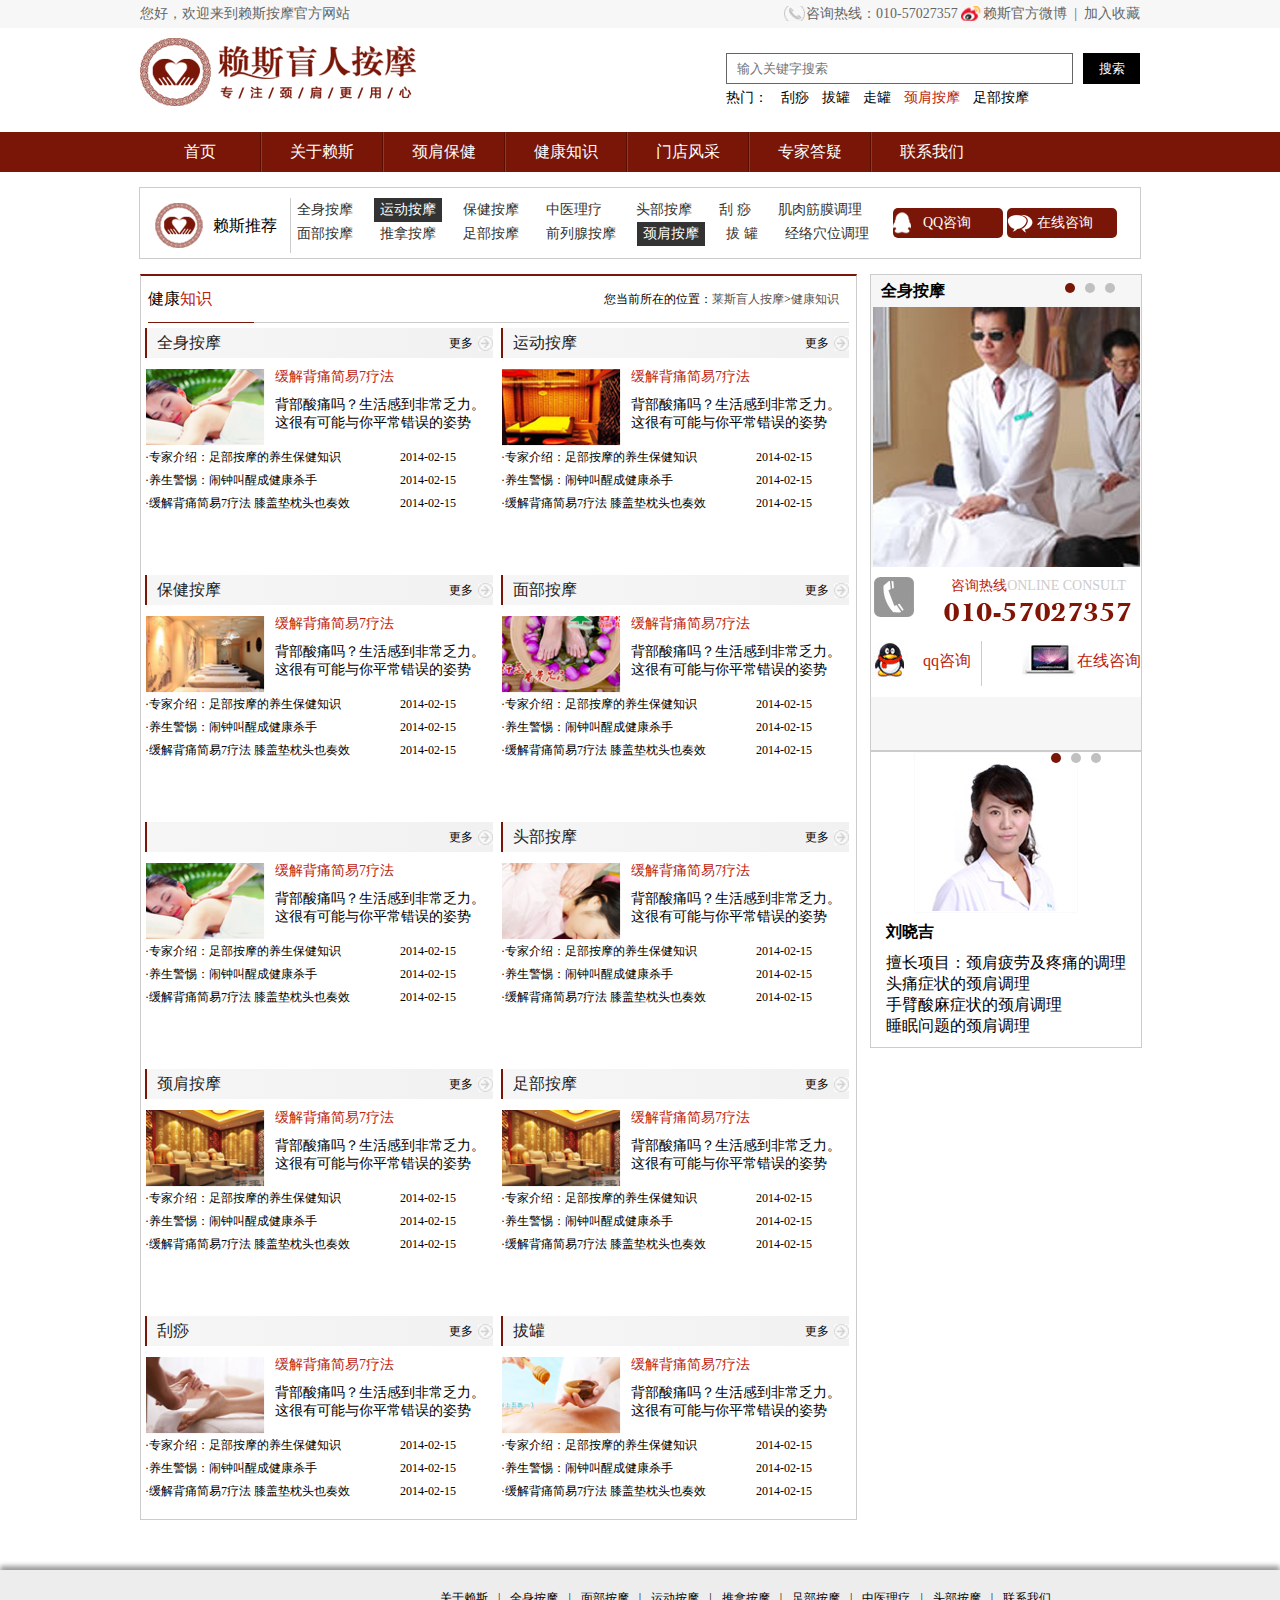
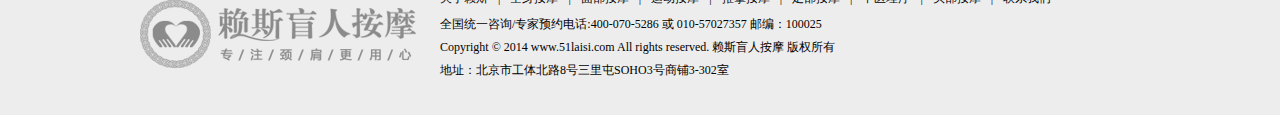
<file: knowledge.html>
<!DOCTYPE html>
<html>

<head>
    <meta charset="UTF-8">
    <title>健康知识</title>
</head>
<link rel="stylesheet" type="text/css" href="css/style.css" />
<link rel="stylesheet" type="text/css" href="css/knowledge.css" />

<body>
    <div class="top">
        <div class="topinner inner clearfix">
            <div class="welcome">
                <p>您好，欢迎来到赖斯按摩官方网站</p>
            </div>
            <div class="information">
                <span class="information_1">咨询热线：010-57027357</span>
                <span class="information_2">赖斯官方微博 &nbsp;|&nbsp;</span>
                <span class="information_3">加入收藏</span>
            </div>
        </div>
    </div>
    <div class="header inner clearfix">
        <img src="images/logo-index.png" />
        <div class="input clearfix">
            <input type="text" placeholder="输入关键字搜索" />
            <button>搜索</button>
            <ul>
                <li><a href="#">热门：</a></li>
                <li><a href="#">刮痧</a></li>
                <li><a href="#">拔罐</a></li>
                <li><a href="#">走罐</a></li>
                <li><a href="#" class="ac">颈肩按摩</a></li>
                <li><a href="#">足部按摩</a></li>
            </ul>
        </div>
    </div>
    <div class="nav ">
        <ul class="nav_inner inner">
            <li class="shouye"><a href="index.html">首页</a></li>
            <li><a href="abut.html">关于赖斯</a></li>
            <li><a href="#">颈肩保健</a></li>
            <li><a href="knowledge.html">健康知识</a></li>
            <li><a href="storestyle.html">门店风采</a></li>
            <li><a href="#">专家答疑</a></li>
            <li class="lxwm"><a href="contact.html">联系我们</a></li>
        </ul>
    </div>

    <header>
        <div class="recommend clearfix inner">
            <div class="r_left ">
                <img src="images/logo_xiao.png" />
                <span>赖斯推荐</span>
            </div>
            <div class="r_center">
                <ul>
                    <li><a href="#">全身按摩</a></li>
                    <li><a href="#" class="bg">运动按摩</a></li>
                    <li><a href="#">保健按摩</a></li>
                    <li><a href="#">中医理疗&nbsp;&nbsp;</a></li>
                    <li><a href="#">头部按摩</a></li>
                    <li><a href="#">刮        痧</a></li>
                    <li><a href="#">肌肉筋膜调理</a></li>
                    <li><a href="#">面部按摩</a></li>
                    <li><a href="#">推拿按摩</a></li>
                    <li><a href="#">足部按摩</a></li>
                    <li><a href="#">前列腺按摩</a></li>
                    <li><a href="#" class="bg">颈肩按摩</a></li>
                    <li><a href="#">拔        罐</a></li>
                    <li><a href="#">经络穴位调理</a></li>
                </ul>
            </div>
            <div class="r_right">
                <span class="qq">QQ咨询</span>
                <span class="weixin">在线咨询</span>
            </div>
        </div>
    </header>
    <div class="main inner clearfix">
        <div class="main_left">
            <div class="titel">
                <p>健康<span class="ac">知识</span></p>
                <span class="pst">您当前所在的位置：<a href="#">莱斯盲人按摩</a>><a href="#">健康知识</a></span>
            </div>
            <div class="card">
                <div class="card_titel">
                    <p>全身按摩</p>
                    <span class="moer">更多</span>
                </div>
                <div class="p1">
                    <img src="images/pic_2.png" />
                    <span class="ac">缓解背痛简易7疗法</span>
                    <p>背部酸痛吗？生活感到非常乏力。这很有可能与你平常错误的姿势</p>
                </div>
                <ul>
                    <li>·专家介绍：足部按摩的养生保健知识<span>2014-02-15</span></li>
                    <li>·养生警惕：闹钟叫醒成健康杀手<span>2014-02-15</span></li>
                    <li>·缓解背痛简易7疗法 膝盖垫枕头也奏效<span>2014-02-15</span></li>
                </ul>
            </div>
            <div class="card">
                <div class="card_titel">
                    <p>运动按摩</p>
                    <span class="moer">更多</span>
                </div>
                <div class="p1">
                    <img src="images/xiao_pic01.png" />
                    <span class="ac">缓解背痛简易7疗法</span>
                    <p>背部酸痛吗？生活感到非常乏力。这很有可能与你平常错误的姿势</p>
                </div>
                <ul>
                    <li>·专家介绍：足部按摩的养生保健知识<span>2014-02-15</span></li>
                    <li>·养生警惕：闹钟叫醒成健康杀手<span>2014-02-15</span></li>
                    <li>·缓解背痛简易7疗法 膝盖垫枕头也奏效<span>2014-02-15</span></li>
                </ul>
            </div>
            <div class="card">
                <div class="card_titel">
                    <p>保健按摩</p>
                    <span class="moer">更多</span>
                </div>
                <div class="p1">
                    <img src="images/xiao_pic03.png" />
                    <span class="ac">缓解背痛简易7疗法</span>
                    <p>背部酸痛吗？生活感到非常乏力。这很有可能与你平常错误的姿势</p>
                </div>
                <ul>
                    <li>·专家介绍：足部按摩的养生保健知识<span>2014-02-15</span></li>
                    <li>·养生警惕：闹钟叫醒成健康杀手<span>2014-02-15</span></li>
                    <li>·缓解背痛简易7疗法 膝盖垫枕头也奏效<span>2014-02-15</span></li>
                </ul>
            </div>
            <div class="card">
                <div class="card_titel">
                    <p>面部按摩</p>
                    <span class="moer">更多</span>
                </div>
                <div class="p1">
                    <img src="images/xiao_pic04.png" />
                    <span class="ac">缓解背痛简易7疗法</span>
                    <p>背部酸痛吗？生活感到非常乏力。这很有可能与你平常错误的姿势</p>
                </div>
                <ul>
                    <li>·专家介绍：足部按摩的养生保健知识<span>2014-02-15</span></li>
                    <li>·养生警惕：闹钟叫醒成健康杀手<span>2014-02-15</span></li>
                    <li>·缓解背痛简易7疗法 膝盖垫枕头也奏效<span>2014-02-15</span></li>
                </ul>
            </div>
            <div class="card">
                <div class="card_titel">
                    <p></p>
                    <span class="moer">更多</span>
                </div>
                <div class="p1">
                    <img src="images/pic_2.png" />
                    <span class="ac">缓解背痛简易7疗法</span>
                    <p>背部酸痛吗？生活感到非常乏力。这很有可能与你平常错误的姿势</p>
                </div>
                <ul>
                    <li>·专家介绍：足部按摩的养生保健知识<span>2014-02-15</span></li>
                    <li>·养生警惕：闹钟叫醒成健康杀手<span>2014-02-15</span></li>
                    <li>·缓解背痛简易7疗法 膝盖垫枕头也奏效<span>2014-02-15</span></li>
                </ul>
            </div>
            <div class="card">
                <div class="card_titel">
                    <p>头部按摩</p>
                    <span class="moer">更多</span>
                </div>
                <div class="p1">
                    <img src="images/xiao_pic05.png" />
                    <span class="ac">缓解背痛简易7疗法</span>
                    <p>背部酸痛吗？生活感到非常乏力。这很有可能与你平常错误的姿势</p>
                </div>
                <ul>
                    <li>·专家介绍：足部按摩的养生保健知识<span>2014-02-15</span></li>
                    <li>·养生警惕：闹钟叫醒成健康杀手<span>2014-02-15</span></li>
                    <li>·缓解背痛简易7疗法 膝盖垫枕头也奏效<span>2014-02-15</span></li>
                </ul>
            </div>
            <div class="card">
                <div class="card_titel">
                    <p>颈肩按摩</p>
                    <span class="moer">更多</span>
                </div>
                <div class="p1">
                    <img src="images/xiao_pic06.png" />
                    <span class="ac">缓解背痛简易7疗法</span>
                    <p>背部酸痛吗？生活感到非常乏力。这很有可能与你平常错误的姿势</p>
                </div>
                <ul>
                    <li>·专家介绍：足部按摩的养生保健知识<span>2014-02-15</span></li>
                    <li>·养生警惕：闹钟叫醒成健康杀手<span>2014-02-15</span></li>
                    <li>·缓解背痛简易7疗法 膝盖垫枕头也奏效<span>2014-02-15</span></li>
                </ul>
            </div>
            <div class="card">
                <div class="card_titel">
                    <p>足部按摩</p>
                    <span class="moer">更多</span>
                </div>
                <div class="p1">
                    <img src="images/xiao_pic06.png" />
                    <span class="ac">缓解背痛简易7疗法</span>
                    <p>背部酸痛吗？生活感到非常乏力。这很有可能与你平常错误的姿势</p>
                </div>
                <ul>
                    <li>·专家介绍：足部按摩的养生保健知识<span>2014-02-15</span></li>
                    <li>·养生警惕：闹钟叫醒成健康杀手<span>2014-02-15</span></li>
                    <li>·缓解背痛简易7疗法 膝盖垫枕头也奏效<span>2014-02-15</span></li>
                </ul>
            </div>
            <div class="card">
                <div class="card_titel">
                    <p>刮痧</p>
                    <span class="moer">更多</span>
                </div>
                <div class="p1">
                    <img src="images/xiao_pic07.png" />
                    <span class="ac">缓解背痛简易7疗法</span>
                    <p>背部酸痛吗？生活感到非常乏力。这很有可能与你平常错误的姿势</p>
                </div>
                <ul>
                    <li>·专家介绍：足部按摩的养生保健知识<span>2014-02-15</span></li>
                    <li>·养生警惕：闹钟叫醒成健康杀手<span>2014-02-15</span></li>
                    <li>·缓解背痛简易7疗法 膝盖垫枕头也奏效<span>2014-02-15</span></li>
                </ul>
            </div>
            <div class="card">
                <div class="card_titel">
                    <p>拔罐</p>
                    <span class="moer">更多</span>
                </div>
                <div class="p1">
                    <img src="images/xiao_pic08.png" />
                    <span class="ac">缓解背痛简易7疗法</span>
                    <p>背部酸痛吗？生活感到非常乏力。这很有可能与你平常错误的姿势</p>
                </div>
                <ul>
                    <li>·专家介绍：足部按摩的养生保健知识<span>2014-02-15</span></li>
                    <li>·养生警惕：闹钟叫醒成健康杀手<span>2014-02-15</span></li>
                    <li>·缓解背痛简易7疗法 膝盖垫枕头也奏效<span>2014-02-15</span></li>
                </ul>
            </div>

        </div>
        <div class="main_right clearfix">
            <!--轮播1-->
            <div class="toptop">
                <h4>全身按摩</h4>
                <div class="lunbo1">
                    <ul>
                        <li><img src="images/beibu.png"></li>
                        <li><img src="images/beibu.png"></li>
                        <li><img src="images/beibu.png"></li>
                    </ul>
                </div>



                <div class="about_bot">
                    <div class="shang">
                        <img src="images/tel_big.png" />
                        <p><span class="ac">咨询热线</span>ONLINE CONSULT</p>
                        <img src="images/numbe.png" class="number">
                    </div>
                    <div class="xia">
                        <div class="qq">
                            <img src="images/qq_big.png" />
                            <span class="ac">qq咨询</span>
                        </div>
                        <div class="zaixian">
                            <img src="images/zaixian.png" />
                            <span class="ac">在线咨询</span>
                        </div>
                    </div>
                </div>
            </div>
            <!--轮播2-->
            <div class="bot">
                <div class="lunbo2">
                    <ul>
                        <li><img src="images/gaowei.png"></li>
                        <li><img src="images/gaowei.png"></li>
                        <li><img src="images/hanbaihong.png"></li>
                    </ul>
                </div>

                <div class="txt">
                    <h4>刘晓吉</h4>
                    <p>擅长项目：颈肩疲劳及疼痛的调理<br />头痛症状的颈肩调理<br />手臂酸麻症状的颈肩调理<br />睡眠问题的颈肩调理</p>
                </div>

            </div>

        </div>
    </div>
    <footer>
        <div class="f_inner inner clearfix">
            <div class="l"><img src="images/logo_hui.png"></div>
            <div class="r">
                <ul>
                    <li>关于赖斯<span>|</span></li>
                    <li>全身按摩<span>|</span></li>
                    <li>面部按摩<span>|</span></li>
                    <li>运动按摩<span>|</span></li>
                    <li>推拿按摩<span>|</span></li>
                    <li>足部按摩<span>|</span></li>
                    <li>中医理疗<span>|</span></li>
                    <li>头部按摩<span>|</span></li>
                    <li>联系我们</li>
                </ul>
                <p>全国统一咨询/专家预约电话:400-070-5286 或 010-57027357 邮编：100025</p>
                <p>Copyright © 2014 www.51laisi.com All rights reserved. 赖斯盲人按摩 版权所有</p>
                <p>地址：北京市工体北路8号三里屯SOHO3号商铺3-302室</p>
            </div>
        </div>

    </footer>
</body>
<script src="js/jquery-1.11.3.min.js"></script>
<script src="js/jquery.terseBanner.min.js"></script>
<script>
    $(".lunbo1").terseBanner({
        auto: 1000
    });

    $(".lunbo2").terseBanner({
        auto: 1000
    });

</script>

</html>
</file>
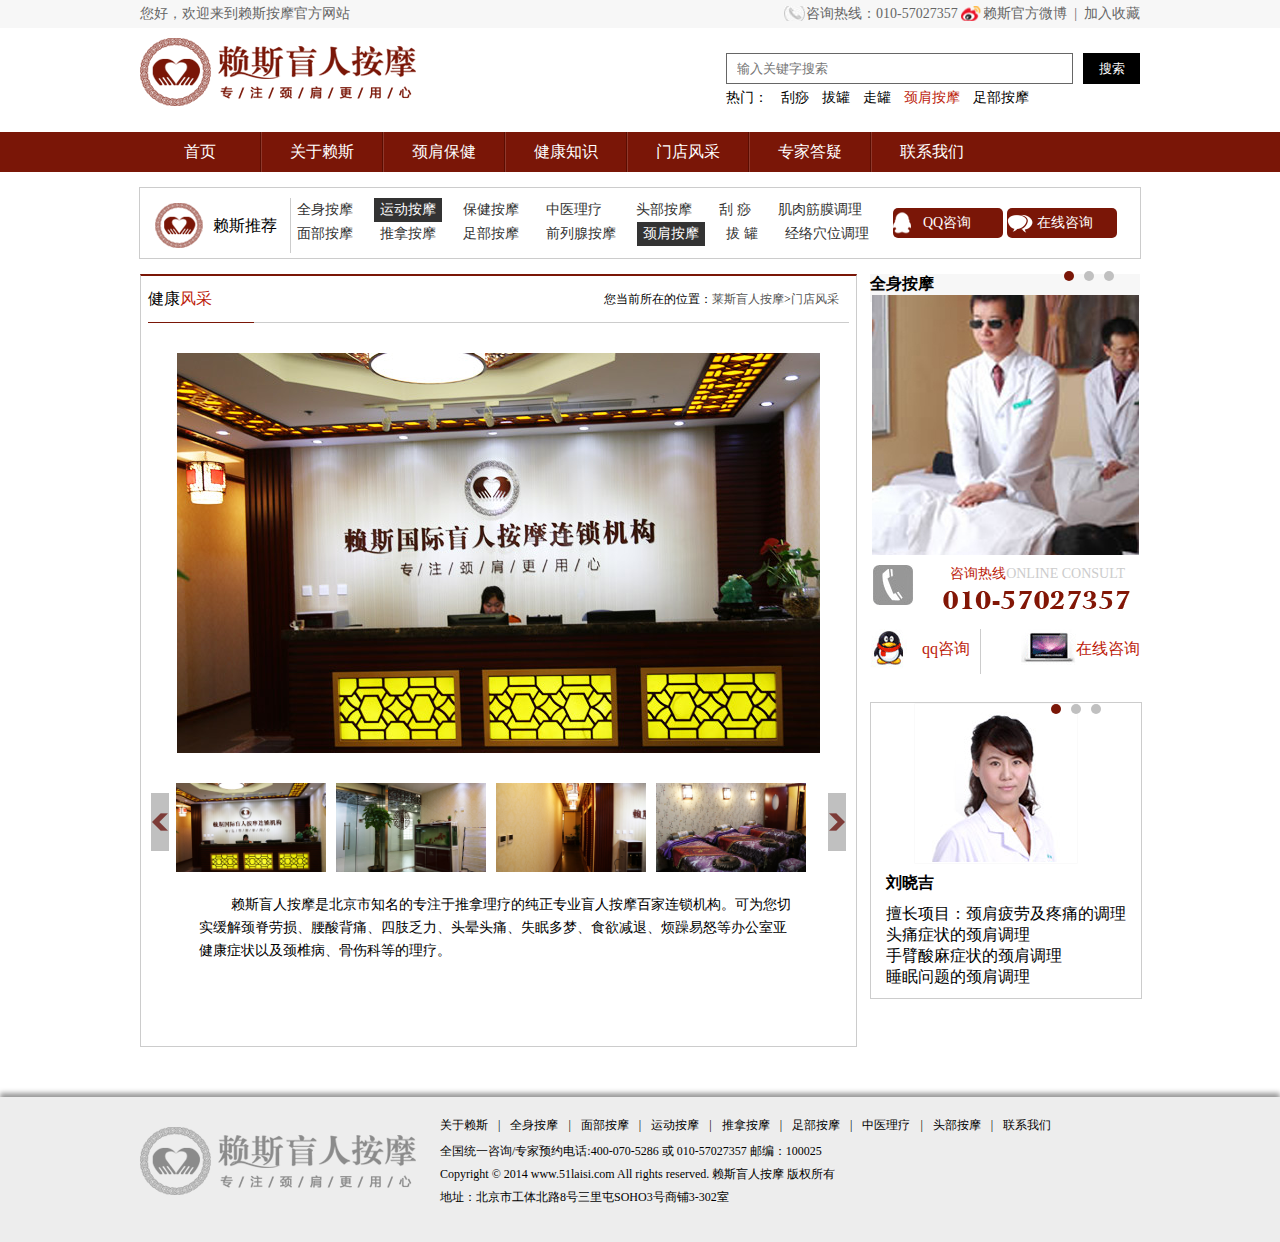
<file: storestyle.html>
<!DOCTYPE html>
<html>

<head>
    <meta charset="UTF-8">
    <title>门店风采</title>
</head>
<link rel="stylesheet" type="text/css" href="css/style.css" />
<link rel="stylesheet" type="text/css" href="css/knowledge.css" />
<style>
    .store {
        height: 770px!important;
    }
    
    .show {
        position: relative;
    }
    
    .big_show {
        width: 90%;
        margin: auto;
        overflow: hidden;
        height: 400px;
        padding-top: 30px
    }
    
    .list {
        width: 90%;
        position: relative;
        overflow: hidden;
        height: 90px;
        left: 30px;
        margin-top: 30px
    }
    
    .sm_show {
        position: absolute;
        left: 0;
        top: 0;
        margin: auto;
    }
    
    .sm_show li {
        float: left;
        margin: 0 5px;
    }
    
    .show span {
        display: block;
        background: url(images/left-btn.png) no-repeat center;
        width: 18px;
        height: 58px;
        position: absolute;
    }
    
    .show .btn_ll {
        left: 10px;
        top: 470px;
        background: url(images/left-btn.png) no-repeat center #C0C0C0;
    }
    
    .show .btn_rr {
        right: 10px;
        top: 470px;
        background: url(images/right-btn.png) no-repeat center #C0C0C0;
    }
    
    .show p {
        width: 600px;
        margin: auto;
        font-size: 14px;
        text-indent: 2rem;
        line-height: 23px;
        padding-top: 20px;
    }
    
    .bot {
        top: 400px;
    }

</style>

<body>
    <div class="top">
        <div class="topinner inner clearfix">
            <div class="welcome">
                <p>您好，欢迎来到赖斯按摩官方网站</p>
            </div>
            <div class="information">
                <span class="information_1">咨询热线：010-57027357</span>
                <span class="information_2">赖斯官方微博 &nbsp;|&nbsp;</span>
                <span class="information_3">加入收藏</span>
            </div>
        </div>
    </div>
    <div class="header inner clearfix">
        <img src="images/logo-index.png" />
        <div class="input clearfix">
            <input type="text" placeholder="输入关键字搜索" />
            <button>搜索</button>
            <ul>
                <li><a href="#">热门：</a></li>
                <li><a href="#">刮痧</a></li>
                <li><a href="#">拔罐</a></li>
                <li><a href="#">走罐</a></li>
                <li><a href="#" class="ac">颈肩按摩</a></li>
                <li><a href="#">足部按摩</a></li>
            </ul>
        </div>
    </div>
    <div class="nav ">
        <ul class="nav_inner inner">
            <li class="shouye"><a href="index.html">首页</a></li>
            <li><a href="abut.html">关于赖斯</a></li>
            <li><a href="#">颈肩保健</a></li>
            <li><a href="knowledge.html">健康知识</a></li>
            <li><a href="storestyle.html">门店风采</a></li>
            <li><a href="#">专家答疑</a></li>
            <li class="lxwm"><a href="contact.html">联系我们</a></li>
        </ul>
    </div>

    <header>
        <div class="recommend clearfix inner">
            <div class="r_left ">
                <img src="images/logo_xiao.png" />
                <span>赖斯推荐</span>
            </div>
            <div class="r_center">
                <ul>
                    <li><a href="#">全身按摩</a></li>
                    <li><a href="#" class="bg">运动按摩</a></li>
                    <li><a href="#">保健按摩</a></li>
                    <li><a href="#">中医理疗&nbsp;&nbsp;</a></li>
                    <li><a href="#">头部按摩</a></li>
                    <li><a href="#">刮        痧</a></li>
                    <li><a href="#">肌肉筋膜调理</a></li>
                    <li><a href="#">面部按摩</a></li>
                    <li><a href="#">推拿按摩</a></li>
                    <li><a href="#">足部按摩</a></li>
                    <li><a href="#">前列腺按摩</a></li>
                    <li><a href="#" class="bg">颈肩按摩</a></li>
                    <li><a href="#">拔        罐</a></li>
                    <li><a href="#">经络穴位调理</a></li>
                </ul>
            </div>
            <div class="r_right">
                <span class="qq">QQ咨询</span>
                <span class="weixin">在线咨询</span>
            </div>
        </div>
    </header>
    <div class="main inner clearfix">
        <div class="main_left store">
            <div class="titel">
                <p>健康<span class="ac">风采</span></p>
                <span class="pst">您当前所在的位置：<a href="#">莱斯盲人按摩</a>><a href="#">门店风采</a></span>
            </div>
            <div class="show">
                <div class="big_show">
                    <img src="images/style01.jpg" />
                </div>
                <div class="list">
                    <ul class="sm_show">
                        <li class="item"><img src="images/style01.jpg" width="150px" /></li>
                        <li class="item"><img src="images/style02.jpg" width="150px" /></li>
                        <li class="item"><img src="images/style03.jpg" width="150px" /></li>
                        <li class="item"><img src="images/style04.jpg" width="150px" /></li>
                        <li class="item"><img src="images/style05.jpg" width="150px" /></li>
                    </ul>

                </div>
                <span class="btn_ll"></span>
                <span class="btn_rr"></span>
                <p>赖斯盲人按摩是北京市知名的专注于推拿理疗的纯正专业盲人按摩百家连锁机构。可为您切实缓解颈脊劳损、腰酸背痛、四肢乏力、头晕头痛、失眠多梦、食欲减退、烦躁易怒等办公室亚健康症状以及颈椎病、骨伤科等的理疗。</p>
            </div>




        </div>
        <div class="main_right">
            <div class="top">
                <h4>全身按摩</h4>
                <!--轮播1-->
                <div class="lunbo1">
                    <ul>
                        <li><img src="images/beibu.png"></li>
                        <li><img src="images/beibu.png"></li>
                        <li><img src="images/beibu.png"></li>
                    </ul>
                </div>
                <div class="about_bot">
                    <div class="shang">
                        <img src="images/tel_big.png" />
                        <p><span class="ac">咨询热线</span>ONLINE CONSULT</p>
                        <img src="images/numbe.png" class="number">
                    </div>
                    <div class="xia">
                        <div class="qq">
                            <img src="images/qq_big.png" />
                            <span class="ac">qq咨询</span>
                        </div>
                        <div class="zaixian">
                            <img src="images/zaixian.png" />
                            <span class="ac">在线咨询</span>
                        </div>
                    </div>
                </div>
            </div>
            <div class="bot">
                <!--轮播2-->
                <div class="lunbo2">
                    <ul>
                        <li><img src="images/gaowei.png"></li>
                        <li><img src="images/gaowei.png"></li>
                        <li><img src="images/hanbaihong.png"></li>
                    </ul>
                </div>
                <div class="txt">
                    <h4>刘晓吉</h4>
                    <p>擅长项目：颈肩疲劳及疼痛的调理<br />头痛症状的颈肩调理<br />手臂酸麻症状的颈肩调理<br />睡眠问题的颈肩调理</p>
                </div>

            </div>

        </div>
    </div>
    <footer>
        <div class="f_inner inner clearfix">
            <div class="l"><img src="images/logo_hui.png"></div>
            <div class="r">
                <ul>
                    <li>关于赖斯<span>|</span></li>
                    <li>全身按摩<span>|</span></li>
                    <li>面部按摩<span>|</span></li>
                    <li>运动按摩<span>|</span></li>
                    <li>推拿按摩<span>|</span></li>
                    <li>足部按摩<span>|</span></li>
                    <li>中医理疗<span>|</span></li>
                    <li>头部按摩<span>|</span></li>
                    <li>联系我们</li>
                </ul>
                <p>全国统一咨询/专家预约电话:400-070-5286 或 010-57027357 邮编：100025</p>
                <p>Copyright © 2014 www.51laisi.com All rights reserved. 赖斯盲人按摩 版权所有</p>
                <p>地址：北京市工体北路8号三里屯SOHO3号商铺3-302室</p>
            </div>
        </div>

    </footer>
</body>
<script src="js/jquery-1.11.3.min.js"></script>
<script src="js/jquery.terseBanner.min.js"></script>
<script>
    (function() {
        $(".sm_show .item").each(function() { //遍历小图
            $(this).mousemove(function() { //添加鼠标移入事件	
                var src = $(this).find("img").prop("src"); //存储这个对应小图src值
                $('.big_show').find('img').prop('src', src); //将小图的src值替换给大图
            })
        })
    })();
    (function() {
        $('.btn_rr').on('click', function() {
            $('.sm_show').animate({
                "left": -160
            }, 500);
        }) //左边三角形点击
        $('.btn_ll').on('click', function() {
            $('.sm_show').animate({
                "left": 0
            }, 500);
        }) //右边按钮点击
    })();

    $(".lunbo1").terseBanner({
        auto: 1000
    });

    $(".lunbo2").terseBanner({
        auto: 1000
    });

</script>

</html>
</file>
<file: css/style.css>
*{margin: 0;padding: 0;}
ul{list-style: none;}
a{text-decoration: none;}
img,input,button{border: none;}
.clearfix:after{content: '.';display: block;visibility: hidden;height: 0;clear: both;}
.ac{color: #bc210a;}
.top{width: 100%;background-color: #f7f7f7;height: 28px;}
.inner{margin: auto;}
.topinner{width: 1000px;font-size: 14px;color: #666;line-height: 28px;}
.welcome{float: left;}
.information{float: right;}
.information_1{background: url(../images/tel_01_03.jpg) no-repeat left center;padding-left: 22px;}
.information_2{background: url(../images/sina.png) no-repeat left center;padding-left: 22px;}
.header{width: 1000px;}
.header .input{float: right;padding-top: 25px;}
.header img{padding-top: 10px;}
.header .input input{border:1px solid #666666;width: 335px;height: 29px;padding-left: 10px;float: left;}
.header .input button{width: 57px;height: 31px;background: #000;color: #fff;margin-left: 10px;float: right;}
.header .input ul{width: 410px;height: 28px;}
.header .input li{float: left;padding-right: 13px;height: 28px;}
.header .input li a{color: #000;font-size: 14px;line-height: 28px;}
.header .input li .ac{color: #BC210A;}
.nav{width: 100%;height: 40px;background: #7a1607;margin-top: 20px;}
.nav .nav_inner{width: 1000px;}
.nav .nav_inner li{width: 120px;text-align: center;float: left;line-height: 40px;border-left: 1px solid #8e392c;border-right: 1px solid #5b0d01;}
.nav .nav_inner .shouye{border-left: none;}
.nav .nav_inner li:hover{background: #3b0704;}
.nav .nav_inner .lxwm{border-right: none;}
.nav .nav_inner li a{color: #fff;font-size: 16px;}
footer {width: 100%;height: 145px;background: #ededed;box-shadow: 0 -4px 5px #999;margin-top:50px;}
footer .f_inner{width: 1000px;}
footer .f_inner .l{float: left;padding-top: 30px;width: 300px;height: 100%;}
footer .f_inner .r{float: left;}
footer .f_inner .r ul{padding-top: 20px;height: 23px;}
footer .f_inner .r li{float: left;font-size: 12px;}
footer .f_inner .r li span{padding: 0 10px;}
footer .f_inner .r p{height: 23px;font-size: 12px;line-height: 23px;}

.swiper-button-prev,.swiper-button-next{background-color: #7A1607!important;padding: 5px;background-size: 12px 12px!important;height: 15px!important;width: 15px!important;top: 40px!important;}
.swiper-button-prev{left: 935px!important;}
.marquee4{width:966px ;margin: auto; position: relative;padding-top: 10px;height: 266px;}

.tab_box .hide{display:none;}
</file>
<file: css/index.css>
.banner{width: 100%;position: relative;height: 520px;}

.tb-arrow  .prev{height: 100px;left: 150px!important;}
.tb-arrow  .next{height: 100px;right: 60px!important;}
.banner .pic{width: 100%;margin: auto;position: absolute;left: 0;top: -10px;height: 100%;}
.banner .pic img{display: block;width: 100%;height: 520px;}

.banner .recommend{width: 1000px;height: 70px;border: 1px solid #ccc;position: absolute;left:23%;bottom: 10%;background: #fff;;}
.banner .recommend .r_left{width: 150px;height: 55px;border-right: 1px solid #ccc;float: left;margin-top: 10px;}
.banner .recommend .r_left img{display: inline-block;float: left;padding-left: 15px;padding-top: 5px;}
.banner .recommend .r_left span{padding-left: 10px;line-height:55px ;}
.banner .recommend .r_center {width: 602px;height: 70px;margin-top: 10px;float: left;}
.banner .recommend .r_center li{float: left;padding-right: 15px;}
.banner .recommend .r_center li a{color: #333;padding: 0 6px;height: 24px;line-height: 24px;font-size: 14px;display: block;}
.banner .recommend .r_center li .bg{background: #333;color: #fff;}
.banner .recommend .r_center li a:hover{background: #333;color: #fff;}

.banner .recommend .r_right{float: left;margin-top: 20px;}
.banner .recommend .r_right span{display: inline-block;width: 80px;height: 30px;border-radius: 5px;font-size: 14px;color: #fff;line-height: 30px;padding-left: 30px;}
.banner .recommend .r_right .qq{background:#7a1607 url(../images/qq.png) no-repeat left center;}
.banner .recommend .r_right .weixin{background:#7a1607 url(../images/weixin.png) no-repeat left center;}
.page1{width: 1000px;}
.page1 .project{width: 307px;height: 374px;background: linear-gradient(to bottom, #f6f6f6 , #fff);border:1px solid #CCCCCC;float: left;}
.page1 .project .project_titel{border-bottom: 1px solid #CCCCCC;width: 280px;height: 40px;line-height: 40px;margin-left: 10px;}
.page1 .project .project_titel p{display: block;float: left;font-weight: bold;border-bottom: 1px solid #BC210A;}
.page1 .project .project_titel .mor{float: right;padding-right: 20px;background: url(../images/mor_03.jpg) no-repeat right;font-size: 14px;}
.page1 .project .project_nav{margin-top: 10px;float: left;}
.page1 .project .project_nav li{width: 115px;height: 40px;line-height: 40px;text-align: center;padding-right: 5px;background: linear-gradient(to left, #e9d9d6 15px, #fff 100px);font-weight: bold;color: #666;}
.page1 .project .project_nav li span{color: #fff;opacity: 0;padding-left: 18px;}
.page1 .project .project_nav li:hover{background: linear-gradient(to left, #7a1607 , #ac1700 );color: #fff;}
.page1 .project .project_nav li:hover span{opacity: 1;}
.page1 .project .jieshao{padding-top: 10px;float: left;width: 185px;}
.page1 .project .jieshao img{height: 185px;height: 225px;}
.page1 .project .jieshao span{display: block;width: 185px;height: 30px;line-height: 30px;background:#fff;text-align: center;font-weight: bold;opacity: .7;margin-top: -30px;}
.page1 .project .jieshao p{font-size: 12px;padding: 5px 3px;}
.page1 .hot{width: 416px;height: 374px;border:1px solid #ccc;float: left;margin: 0 10px;background: linear-gradient(to bottom, #f6f6f6 , #fff);position: relative;}
.page1 .hot .hot_title{font-size: 14px;padding-left: 50px;background: url(../images/hot.png) no-repeat left;margin-left: 10px;display: block;height: 40px;line-height: 40px;}
.page1 .hot .hot_news{position: absolute;top: 0;right: 0px;}
.page1 .hot h3{color: #9f1500;padding-left: 15px;font-weight: normal;}
.page1 .hot p{margin:0 15px;font-size: 12px;padding-top: 6px;padding-bottom: 20px;border-bottom: 1px dotted #ccc;}
.page1 .hot p span{color: #AC1700;}
.page1 .hot .xiaozhishi{font-size: 12px;width: 390px;margin: auto;height: 114px;}
.page1 .hot .x1{border-bottom:1px dotted #ccc;}
.page1 .hot .xiaozhishi ul{float: left;}
.page1 .hot .xiaozhishi .xul{padding-right: 60px;}
.page1 .hot .xiaozhishi ul li{height: 22px;line-height: 22px;}
.page1 .hot .xiaozhishi ul li a{color: #333333;}
.page1 .about{width: 245px;height: 374px;background: #f6f6f6;border:1px solid #CCCCCC;float: left;padding-right: 6px;}
.page1 .about .about_title{display: block;font-weight: bold;border-bottom: 1px solid #CCCCCC;width: 230px;height: 40px;line-height: 40px;margin-left: 10px;}
.page1 .about .about_title span{border-bottom: 1px solid #BC210A;line-height: 40px;display: inline-block;height: 40px;}
.page1 .about .n1{padding: 10px 5px;}
.page1 .about .about_txt{padding: 0 5px;font-size: 12px;}
.page1 .about .about_bot{width: 100%;height: 120px;background: #fff;margin-top: 20px;float: left;}
.page1 .about .about_bot .shang{position: relative;width: 100%;}
.page1 .about .about_bot .shang img{padding-left: 3px;}
.page1 .about .about_bot p{font-size: 14px;float: right;margin-right: 15px;color: #ccc;}
.page1 .about .about_bot .number{position: absolute;bottom: 0;right: 10px;}
.page1 .about .about_bot .xia{margin-top: 20px;}
.page1 .about .about_bot .qq{float: left;width: 110px;border-right: 1px solid #ccc;margin-right: 10px;}
.page1 .about .about_bot .qq span{float: right;line-height: 40px;padding-right: 10px;}
.page1 .about .about_bot .zaixian{float: right;}
.page1 .about .about_bot .zaixian img{float: left;}
.page1 .about .about_bot .zaixian span{float: right;line-height: 40px;}

.expert{width: 1000px;background:linear-gradient(to bottom,#f6f6f6 30px,#fff );height: 340px;border: 1px solid #CCCCCC;margin-top: 15px;position: relative;}
.expert .expert_title{height: 48px;border-bottom:1px solid #ccc ;width: 966px;margin: auto;}
.expert .expert_title h4{line-height: 48px;display: block;border-bottom: 1px solid #7A1607;width: 115px;float: left;}
.expert .expert_title .expert_btn{float: right;width: 50px;padding-top: 15px;}

.expert .experts{position: absolute;left: 0;top: 0;}
.expert .experts li{float: left;width: 150px;}
.expert .experts .no{padding-right: 0;}
.expert .experts li h5{padding-top: 5px;}
.expert .experts li p{font-size: 14px;margin-top: 10px;}
.expert .experts li span{font-size: 14px;display: block;float: left;width: 70px;height: 23px;background: #7A1607;color: #fff;text-align: center;line-height: 23px;margin-top: 15px;}
.expert .experts li .make{background: #666666;margin-right: 10px;}
.page2{width: 1000px;padding: 20px 0;}
.healthy{width: 1000px;height: 337px;}
.healthy .healthy_left{border:1px solid #ccc;height: 337px;width: 735px;background: linear-gradient(to bottom,#f6f6f6,#fff);float: left;position: relative;}
.healthy .healthy_left .healthy_lt{height: 50px;width: 700px;margin: auto;border-bottom: 1px solid #ccc;}
.healthy .healthy_left .healthy_lt h4{display: block;width: 110px;line-height: 50px;border-bottom: 1px solid #7A1607;}
.healthy .healthy_left .healthy_lb .lunbo{width: 200px;height: 255px;position: relative;}
.healthy .healthy_left .healthy_lb .lunbo .lunbo_pic {position: absolute;left: 15px;top: 15px;}
.healthy .healthy_left .healthy_lb .lunbo .ms{width: 200px;height: 30px;background: rgba(0,0,0,.5);font-size: 12px;line-height: 30px;position: absolute;left: 16px;bottom: -15px;color: #FFFFFF;}
.healthy .healthy_left .healthy_lb .lunbo .ms span{float: left;}
.healthy .healthy_left .healthy_lb .lunbo .ms ul{float: right;}
.healthy .healthy_left .healthy_lb .lunbo .ms ul li{width: 10px;height: 10px;background: #ccc;float: left;margin-right: 10px;margin-top: 8px;}
.healthy .healthy_left .healthy_lb .lunbo .ms ul .hong{background: #7A1607;}
.healthy .healthy_left .healthy_lb .details ul{position: absolute;left: 160px;top: 18px;}
.healthy .healthy_left .healthy_lb .details ul li{float: left;width: 78px;height: 23px;margin-left: 15px;background: #747474;color: #fff;text-align: center;line-height: 23px;}
.healthy .healthy_left .healthy_lb .details ul .nn{background: #7A1607;}
.healthy .healthy_left .healthy_lb .details .neirong{width: 490px;height: 80px;position: absolute;left: 225px;top: 65px;}
.healthy .healthy_left .healthy_lb .details .neirong .img{float: left;padding-right: 10px;}
.healthy .healthy_left .healthy_lb .details .neirong span{float:left;color:#7A1607;}
.healthy .healthy_left .healthy_lb .details .neirong p{padding-top: 8px;}
.healthy .healthy_left .healthy_lb .zhishi{position: absolute;left: 55px;top: 140px;width: 480px;height: 90px;}
.healthy .healthy_left .healthy_lb .a{left:255px ;}
.healthy .healthy_left .healthy_lb .b{top:220px ;}
.healthy .healthy_left .healthy_lb .c{left:255px ;top:220px}
.healthy .healthy_left .healthy_lb .zhishi ul{width: 215px;height: 75px;font-size: 12px;float: left;}
.healthy .healthy_left .healthy_lb .zhishi ul li{width: 215px;text-align: left;background: none;color: #333;}
.healthy .healthy_right{width: 236px;border:1px solid #ccc;height: 337px;background: linear-gradient(to bottom,#f6f6f6,#fff);float: right;position: relative;}
.healthy .healthy_right .titel{width: 100%;height: 50px;border-bottom: 1px solid #ccc;}
.healthy .healthy_right .titel span{float: right;line-height: 50px;font-size: 12px;background: url(../images/mor_03.jpg) no-repeat right;padding-right: 25px;margin-right: 5px;}
.healthy .healthy_right .titel p{float: left; line-height: 50px;padding-left: 5px;font-weight: bold;}
.healthy .healthy_right .wu{border: none;}
.healthy .healthy_right .q,.aa{float: left;width: 15px;height: 15px;background: #7A1607;color: #FFFFFF;display: block;font-size: 12px;text-align: center;margin-right: 5px;}
.healthy .healthy_right .r_right span{display: inline-block;width: 80px;height: 30px;border-radius: 5px;font-size: 14px;color: #fff;line-height: 30px;padding-left: 30px;}
.healthy .healthy_right .r_right .qq{background:#7a1607 url(../images/qq.png) no-repeat left center;position: absolute;left: 5px;bottom: 20px;}
.healthy .healthy_right .weixin{background:#7a1607 url(../images/weixin.png) no-repeat left center;position: absolute;right: 5px;bottom: 20px;}

.mendian{border:1px solid #ccc;height: 255px;width: 1000px;margin-top: 20px;}
.mendian .mendian_nav{width: 966px;margin: auto;height: 55px;border-bottom: 1px solid #ccc;}
.mendian .mendian_nav li{float: left;width: 88px;height: 23px;background: #747474;text-align: center;line-height: 23px;color: #fff;margin-right: 15px;margin-top: 20px;}
.mendian .mendian_nav .jj{background: #7A1607;}
.mendian .jiao li{float: left;margin: 20px 20px;}

.ship li{float: left;line-height: 23px;padding: 5px 10px;}

#marquee3{position:absolute;top:55px;left:5px;width:190px;height:253px;overflow:hidden;background:#333;border:1px solid #333;}
#marquee3 ul li {float:left;}
#marquee3 ul li img {display:block;}
#mar3Nav {position:absolute;left:100px;top:290px;}
#mar3Nav li {float:left;margin:0 3px;width:13px;height:13px;background:#333;border:1px solid #FFF;cursor:pointer;line-height:16px;font-family:Arial;font-size:10px;color:#FFF;text-align:center;}
#mar3Nav li.navOn {background:#FF6600;}

#marquee6 {position:absolute;top:51px;left:0px;width:236px;height:240px;overflow:hidden;background:#EFEFEF;}
#marquee6 ul li {float:left; width:180px; padding:10px; line-height:20px;font-size: 12px;}
</file>
<file: css/about.css>
header{margin: 15px 0;}
.recommend{width: 1000px;height: 70px;border: 1px solid #ccc;background: #fff;}
.recommend .r_left{width: 150px;height: 55px;border-right: 1px solid #ccc;float: left;margin-top: 10px;}
.recommend .r_left img{display: inline-block;float: left;padding-left: 15px;padding-top: 5px;}
.recommend .r_left span{padding-left: 10px;line-height:55px ;}
.recommend .r_center {width: 602px;height: 70px;margin-top: 10px;float: left;}
.recommend .r_center li{float: left;padding-right: 15px;}
.recommend .r_center li a{color: #333;padding: 0 6px;height: 24px;line-height: 24px;font-size: 14px;display: block;}
.recommend .r_center li .bg{background: #333;color: #fff;}
.recommend .r_center li a:hover{background: #333;color: #fff;}
.recommend .r_right{float: left;margin-top: 20px;}
.recommend .r_right span{display: inline-block;width: 80px;height: 30px;border-radius: 5px;font-size: 14px;color: #fff;line-height: 30px;padding-left: 30px;}
.recommend .r_right .qq{background:#7a1607 url(../images/qq.png) no-repeat left center;}
.recommend .r_right .weixin{background:#7a1607 url(../images/weixin.png) no-repeat left center;}
.jianjie{width: 1000px;height: 320px; border:1px solid #CCCCCC ;border-top: 1px solid #AC1700;}
.jianjie .titel{width: 98%;height: 46px;border-bottom:1px solid #ccc ;margin: auto;}
.jianjie .titel p{display: block;width: 106px;line-height: 46px;border-bottom: 1px solid #7A1607;float: left;}
.jianjie .titel .pst{float: right;font-size: 12px;padding-top: 15px;margin-right: 10px;}
.jianjie .titel .pst a{color: #555;}
.jianjie img{float: left;padding: 15px;}
.jianjie .txt{float: left;padding-top: 15px;}
.jianjie .txt .txt_top {width: 570px;height: 128px;border-bottom: 1px dotted #ccc;}
.jianjie .txt .txt_top p{font-size: 12px;line-height: 23px;padding-top: 10px;}
.jianjie .txt .txt_bot ul{float: left;font-size: 12px;line-height: 28px;}
.jianjie .txt .txt_bot .pd{padding-right: 60px;}
.honor {width: 1000px;height: 295px;background: linear-gradient(to bottom,#f6f6f6,#fff);border: 1px solid #ccc;position: relative;margin-top: 20px ;}

.honor .titel{width: 98%;height: 46px;border-bottom:1px solid #ccc ;margin: auto;}
.honor .titel p{display: block;width: 106px;line-height: 46px;border-bottom: 1px solid #7A1607;float: left;}
.honor .titel .more{float: right;padding-right: 30px;background: url(../images/mor_03.jpg) no-repeat right;font-size: 12px;color: #999;margin-top: 15px;cursor: pointer;}
.honor .txt{text-indent: 2em;font-size: 12px;position: absolute;left: 20px;bottom: 30px;width: 940px;}

.dongtai img{float: right;padding-left: 0;}
.dongtai .txt{float: left;padding-left: 15px;width: 600px;}
.dongtai .more{float: right;padding-right: 30px;background: url(../images/mor_03.jpg) no-repeat right;font-size: 12px;color: #999;margin-top: 15px;cursor: pointer;}

.expert{width: 1000px;background:linear-gradient(to bottom,#f6f6f6 30px,#fff );height: 340px;border: 1px solid #CCCCCC;margin-top: 15px;position: relative;}
.expert .expert_title{height: 48px;border-bottom:1px solid #ccc ;width: 966px;margin: auto;}
.expert .expert_title h4{line-height: 48px;display: block;border-bottom: 1px solid #7A1607;width: 115px;float: left;}
.expert .expert_title .expert_btn{float: right;width: 50px;padding-top: 15px;}
.expert .expert_title .btn,.btn2{background: #7A1607;color: #fff;margin-right: 15px;width: 15px;height: 15px;line-height: 15px;text-align: center;display: inline-block;}
.expert .expert_title .btn{float: left;}
.expert .expert_title .btn2{float: right;margin-top: -15px;}
.expert .experts{width:966px ;margin: auto;} 
.expert .experts li{float: left;width: 160px;padding-right: 35px;}
.expert .experts .no{padding-right: 0;}
.expert .experts li h5{padding-top: 5px;}
.expert .experts li p{font-size: 14px;margin-top: 10px;}
.expert .experts li span{font-size: 14px;display: block;float: left;width: 70px;height: 23px;background: #7A1607;color: #fff;text-align: center;line-height: 23px;margin-top: 15px;}
.expert .experts li .make{background: #666666;margin-right: 10px;}

.swiper-container2{width: 960px;overflow: hidden;margin: 10px 30px;}
.swiper-container2 .swiper-button-prev2{background-image: url(../images/left-btn.png)!important;}
</file>
<file: css/knowledge.css>
header{margin: 15px 0;}
.recommend{width: 1000px;height: 70px;border: 1px solid #ccc;background: #fff;}
.recommend .r_left{width: 150px;height: 55px;border-right: 1px solid #ccc;float: left;margin-top: 10px;}
.recommend .r_left img{display: inline-block;float: left;padding-left: 15px;padding-top: 5px;}
.recommend .r_left span{padding-left: 10px;line-height:55px ;}
.recommend .r_center {width: 602px;height: 70px;margin-top: 10px;float: left;}
.recommend .r_center li{float: left;padding-right: 15px;}
.recommend .r_center li a{color: #333;padding: 0 6px;height: 24px;line-height: 24px;font-size: 14px;display: block;}
.recommend .r_center li .bg{background: #333;color: #fff;}
.recommend .r_center li a:hover{background: #333;color: #fff;}
.recommend .r_right{float: left;margin-top: 20px;}
.recommend .r_right span{display: inline-block;width: 80px;height: 30px;border-radius: 5px;font-size: 14px;color: #fff;line-height: 30px;padding-left: 30px;}
.recommend .r_right .qq{background:#7a1607 url(../images/qq.png) no-repeat left center;}
.recommend .r_right .weixin{background:#7a1607 url(../images/weixin.png) no-repeat left center;}
.main{width: 1000px;}
.main .main_left {width:715px ;height: 1243px;border: 1px solid #ccc;border-top: 2px solid #7A1607;float: left;}
.main .main_left .titel{width: 98%;height: 46px;border-bottom:1px solid #ccc ;margin: auto;}
.main .main_left .titel p{display: block;width: 106px;line-height: 46px;border-bottom: 1px solid #7A1607;float: left;}
.main .main_left .pst{float: right;font-size: 12px;padding-top: 15px;margin-right: 10px;}
.main .main_left .pst a{color: #555;}
.main .main_left .card{width: 348px;height: 237px;float: left;padding: 5px 4px;}
.main .main_left .card .card_titel{background: linear-gradient(to right,#f6f6f6,#f1f1f1);height: 30px;border-left: 2px solid #7A1607;}
.main .main_left .card .card_titel p{float: left;line-height: 30px;color: #232323;padding-left: 10px;}
.main .main_left .card .card_titel .moer{float: right;background: url(../images/mor_03.jpg) no-repeat right;padding-right: 20px;line-height: 30px;font-size: 12px;}
.main .main_left .card .p1{font-size: 14px;}
.main .main_left .card .p1 img{float: left;padding-right: 10px;padding-top: 10px;width: 120px;height: 78px;}
.main .main_left .card .p1 p{padding-top: 10px;}
.main .main_left .card .p1 span{padding-top: 10px;display: block;}
.main .main_left .card ul{float: left;font-size: 12px;}
.main .main_left .card ul li{width: 100%;line-height: 23px;padding-right: 50px;}
.main .main_left .card ul li span{float: right;}
.main .main_right {width: 270px;height: 765px;float: right;}
.main .main_right .toptop{height: 475px;background:#f6f6f6;border: 1px solid #ccc;width: 270px;}
.main .main_right .toptop h4{line-height: 32px;padding-left: 10px;}

.main .main_right .about_bot{width: 100%;height: 120px;background: #fff;padding-top: 10px;float: left;}
.main .main_right .about_bot .shang{position: relative;width: 100%;}
.main .main_right .about_bot .shang img{padding-left: 3px;}
.main .main_right .about_bot p{font-size: 14px;float: right;margin-right: 15px;color: #ccc;}
.main .main_right .about_bot .number{position: absolute;bottom: 0;right: 10px;}
.main .main_right .about_bot .xia{margin-top: 20px;}
.main .main_right .about_bot .qq{float: left;width: 110px;border-right: 1px solid #ccc;margin-right: 10px;}
.main .main_right .about_bot .qq span{float: right;line-height: 40px;padding-right: 10px;}
.main .main_right .about_bot .zaixian{float: right;}
.main .main_right .about_bot .zaixian img{float: left;}
.main .main_right .about_bot .zaixian span{float: right;line-height: 40px;}
.main .main_right .bot{width: 270px;height: 295px;border: 1px solid #ccc;position: relative;}

.main .main_right .bot .dian{position: absolute;right: 10px;top: 10px;}
.main .main_right .bot .dian li{width: 10px;height: 10px;border-radius: 50%;background: #c0c0c0;float: left;margin: 0 3px;}
.main .main_right .bot .dian .bg{background: #7A1607;}
.main .main_right .bot .txt{position: absolute;left: 15px;top: 170px;}
.main .main_right .bot .txt h4{padding-bottom: 10px;}
.lunbo1{width: 270px;height: 260px;}
.lunbo2{width: 250px;height: 165px;}
.lunbo2 .tb-btn {left: 70%;bottom: 150px;}
.lunbo2 .tb-btn a{background: #c0c0c0;}
.lunbo2 .tb-btn .active{background: #7A1607;}
.lunbo1 .tb-btn {left: 70%;bottom: 270px;}
.lunbo1 .tb-btn a{background: #c0c0c0;}
.lunbo1 .tb-btn .active{background: #7A1607;}
</file>
